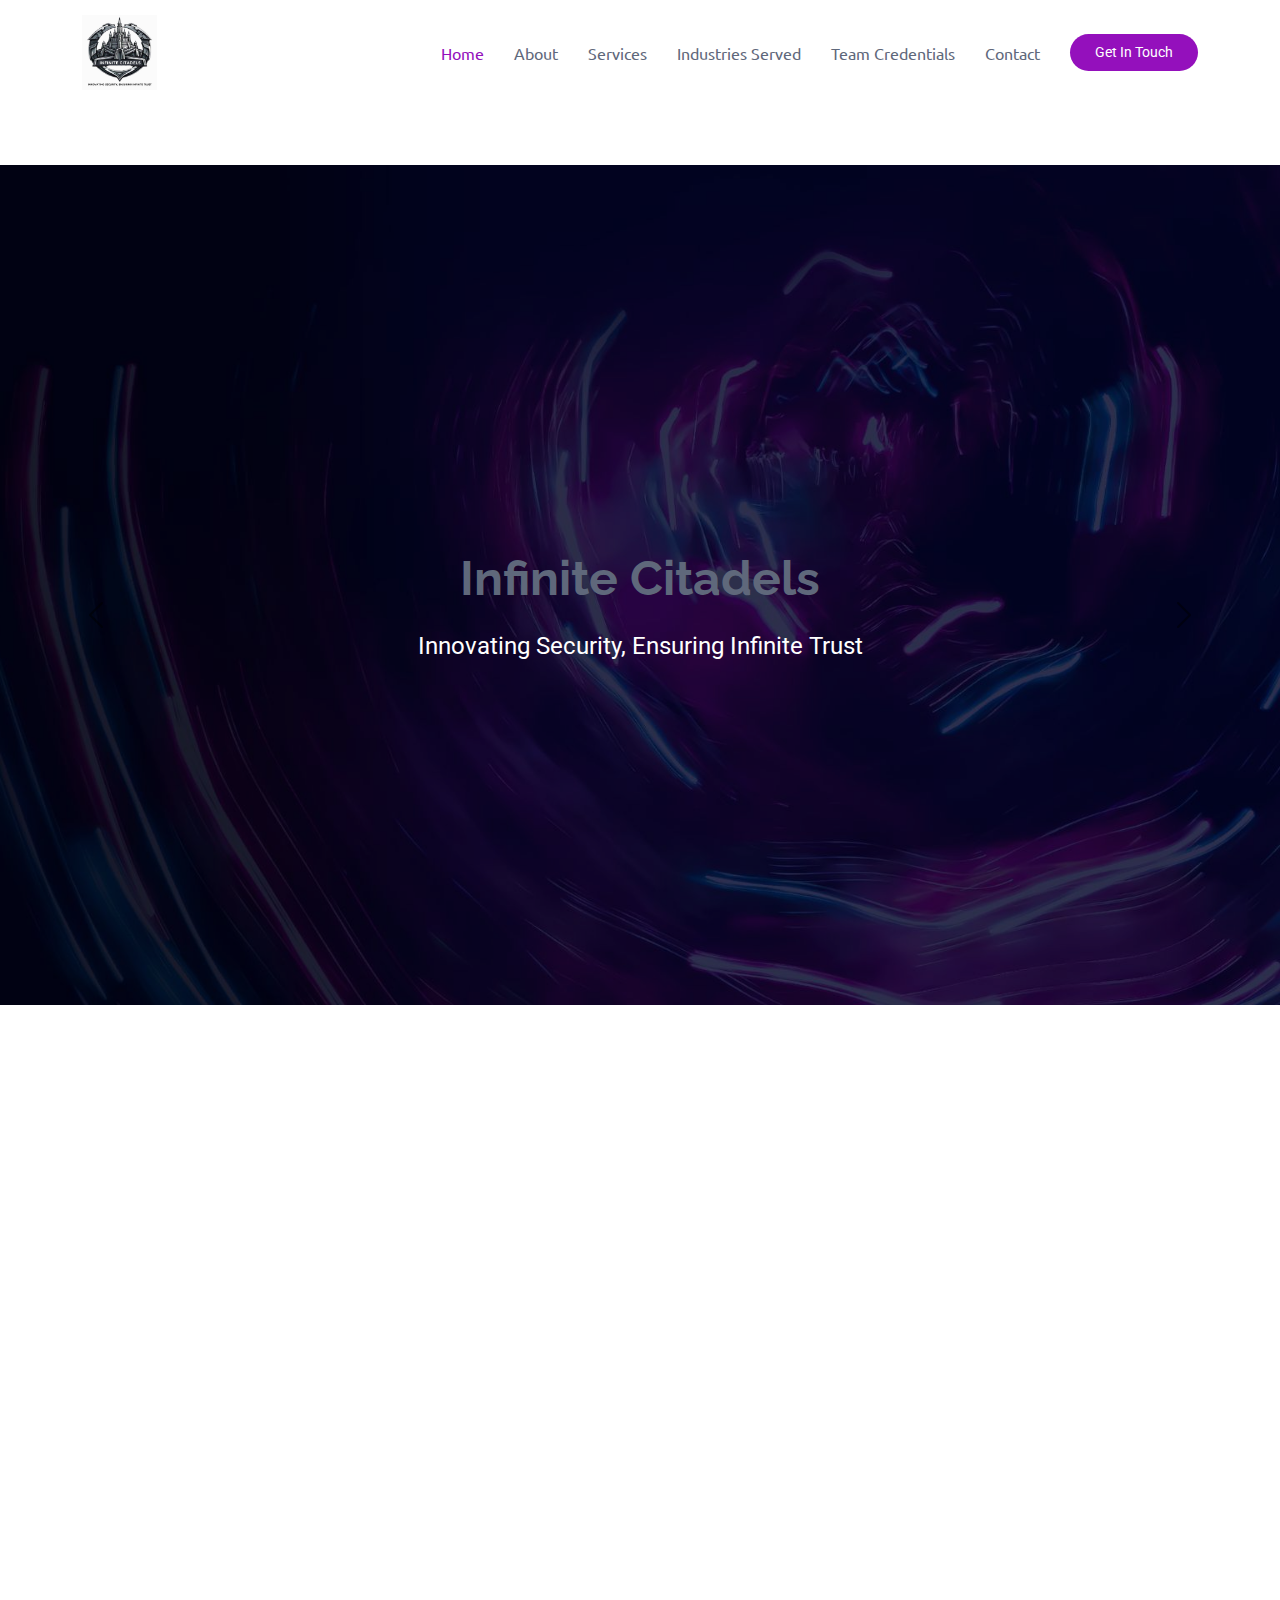
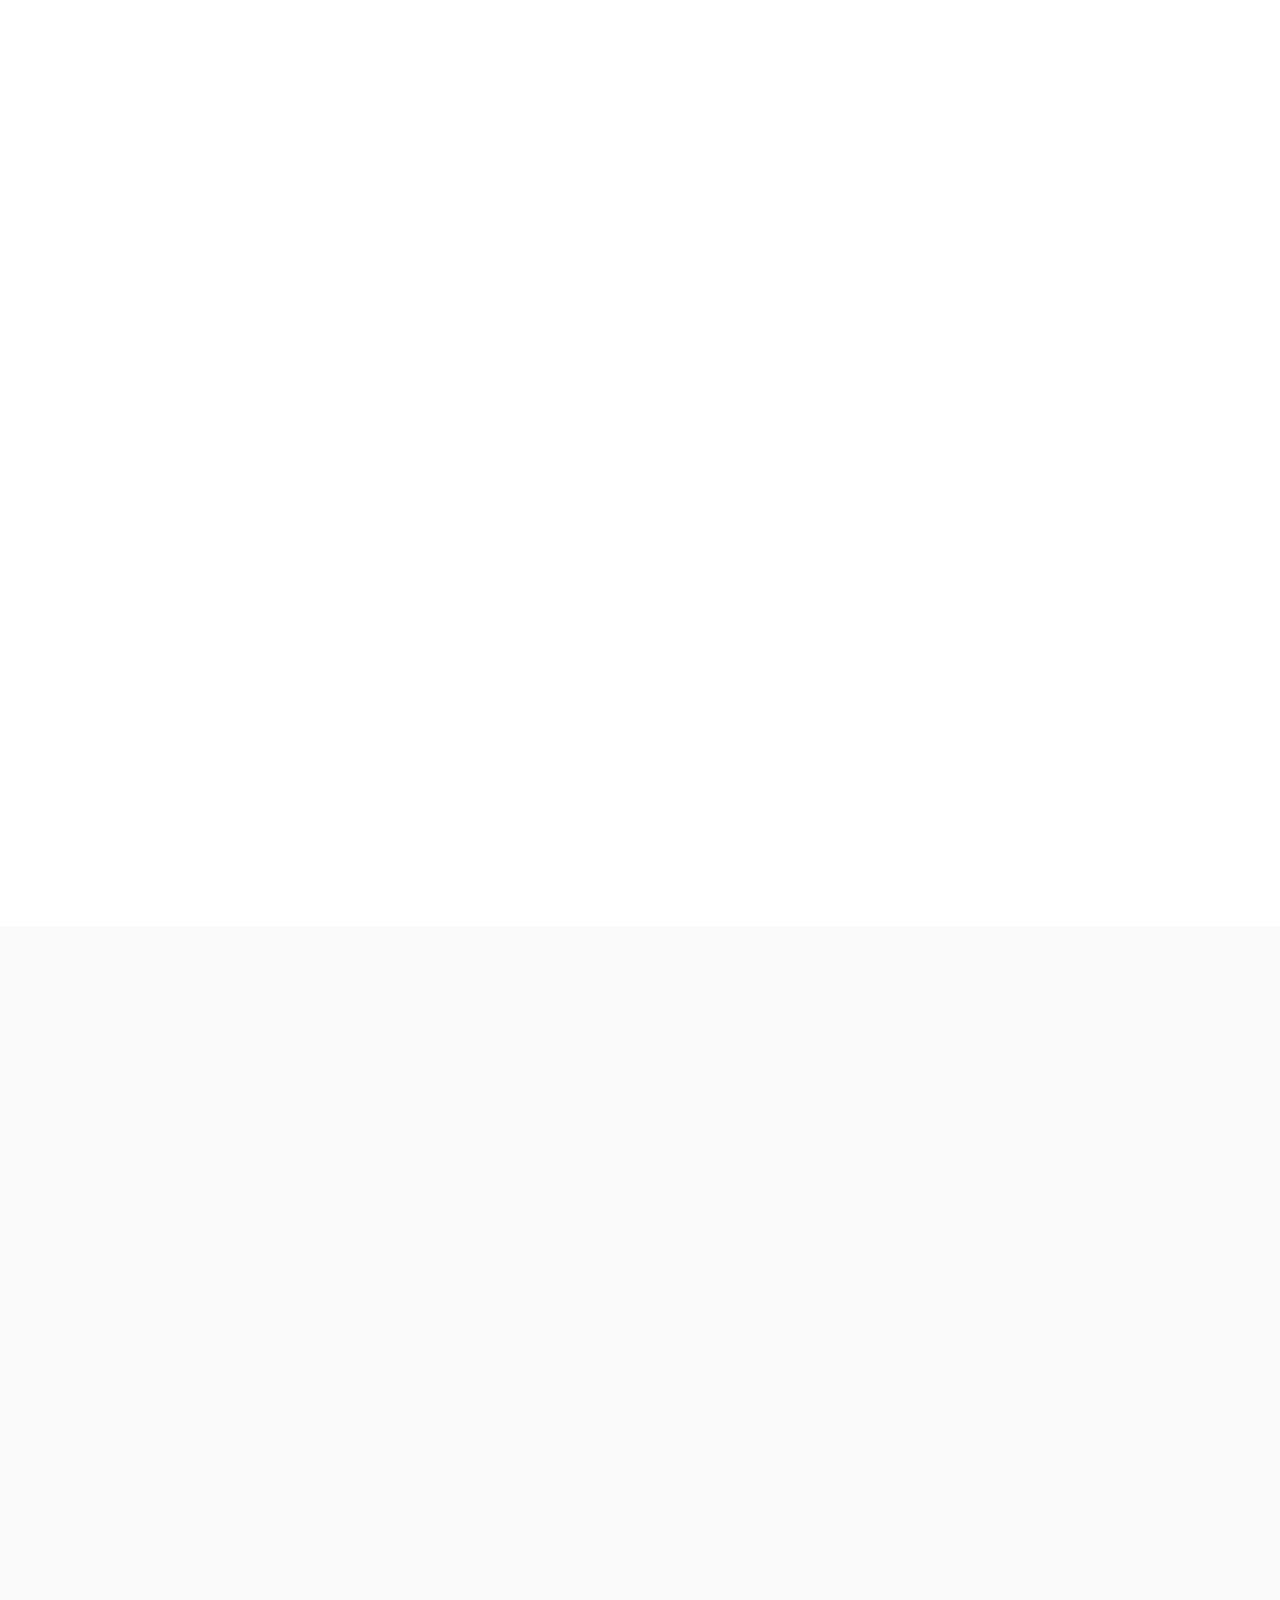
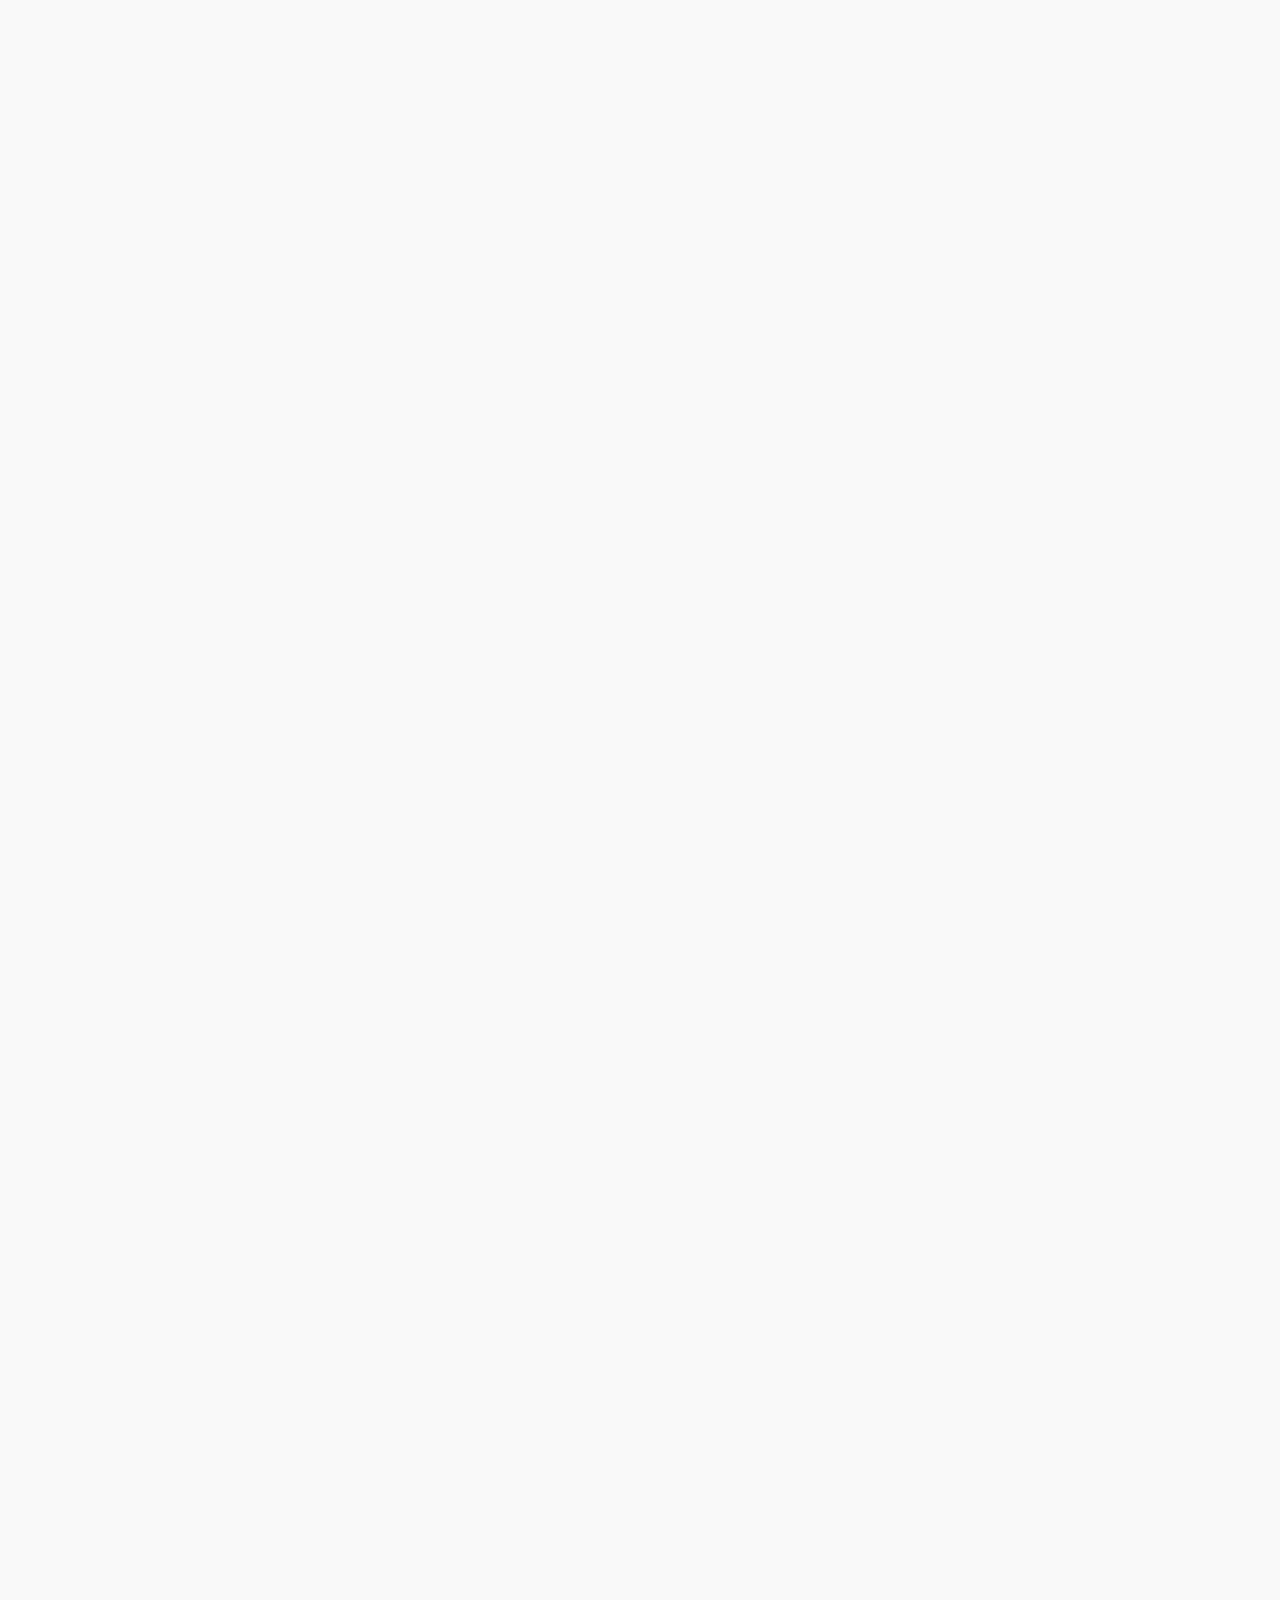
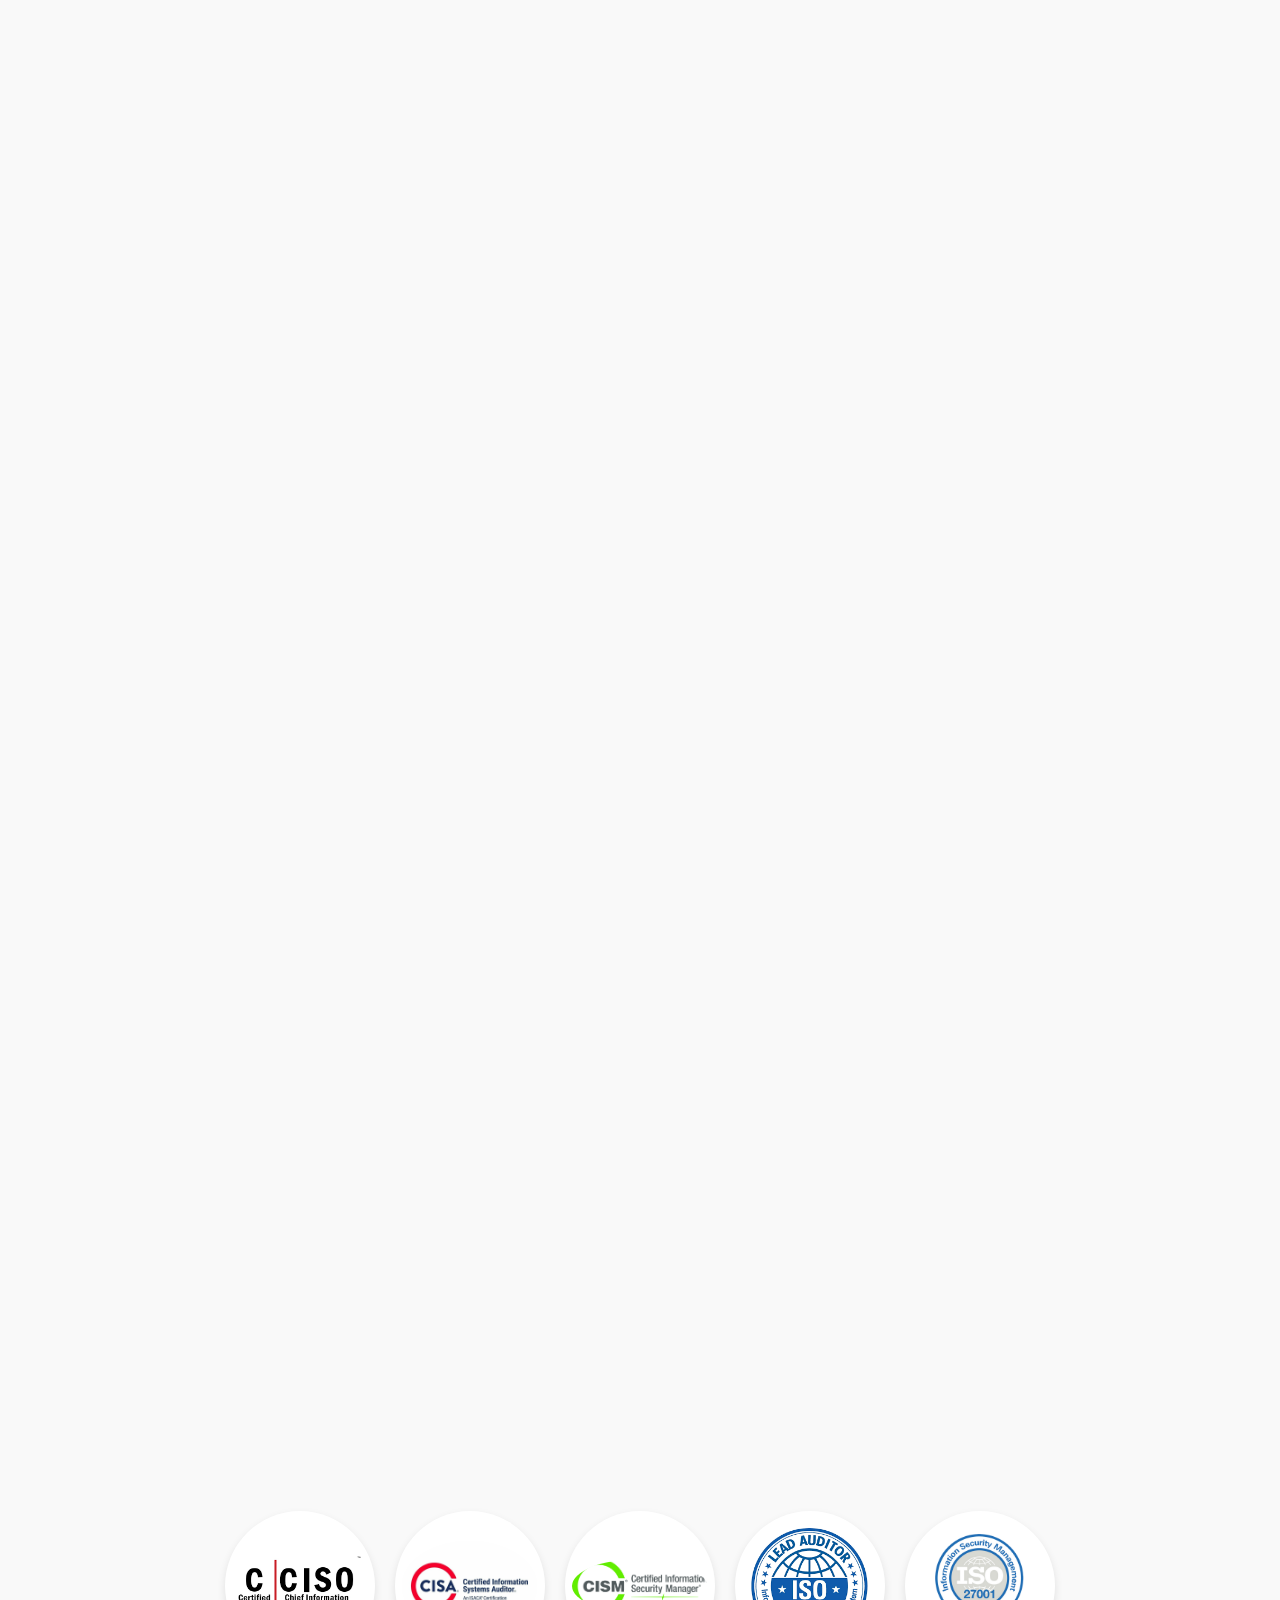
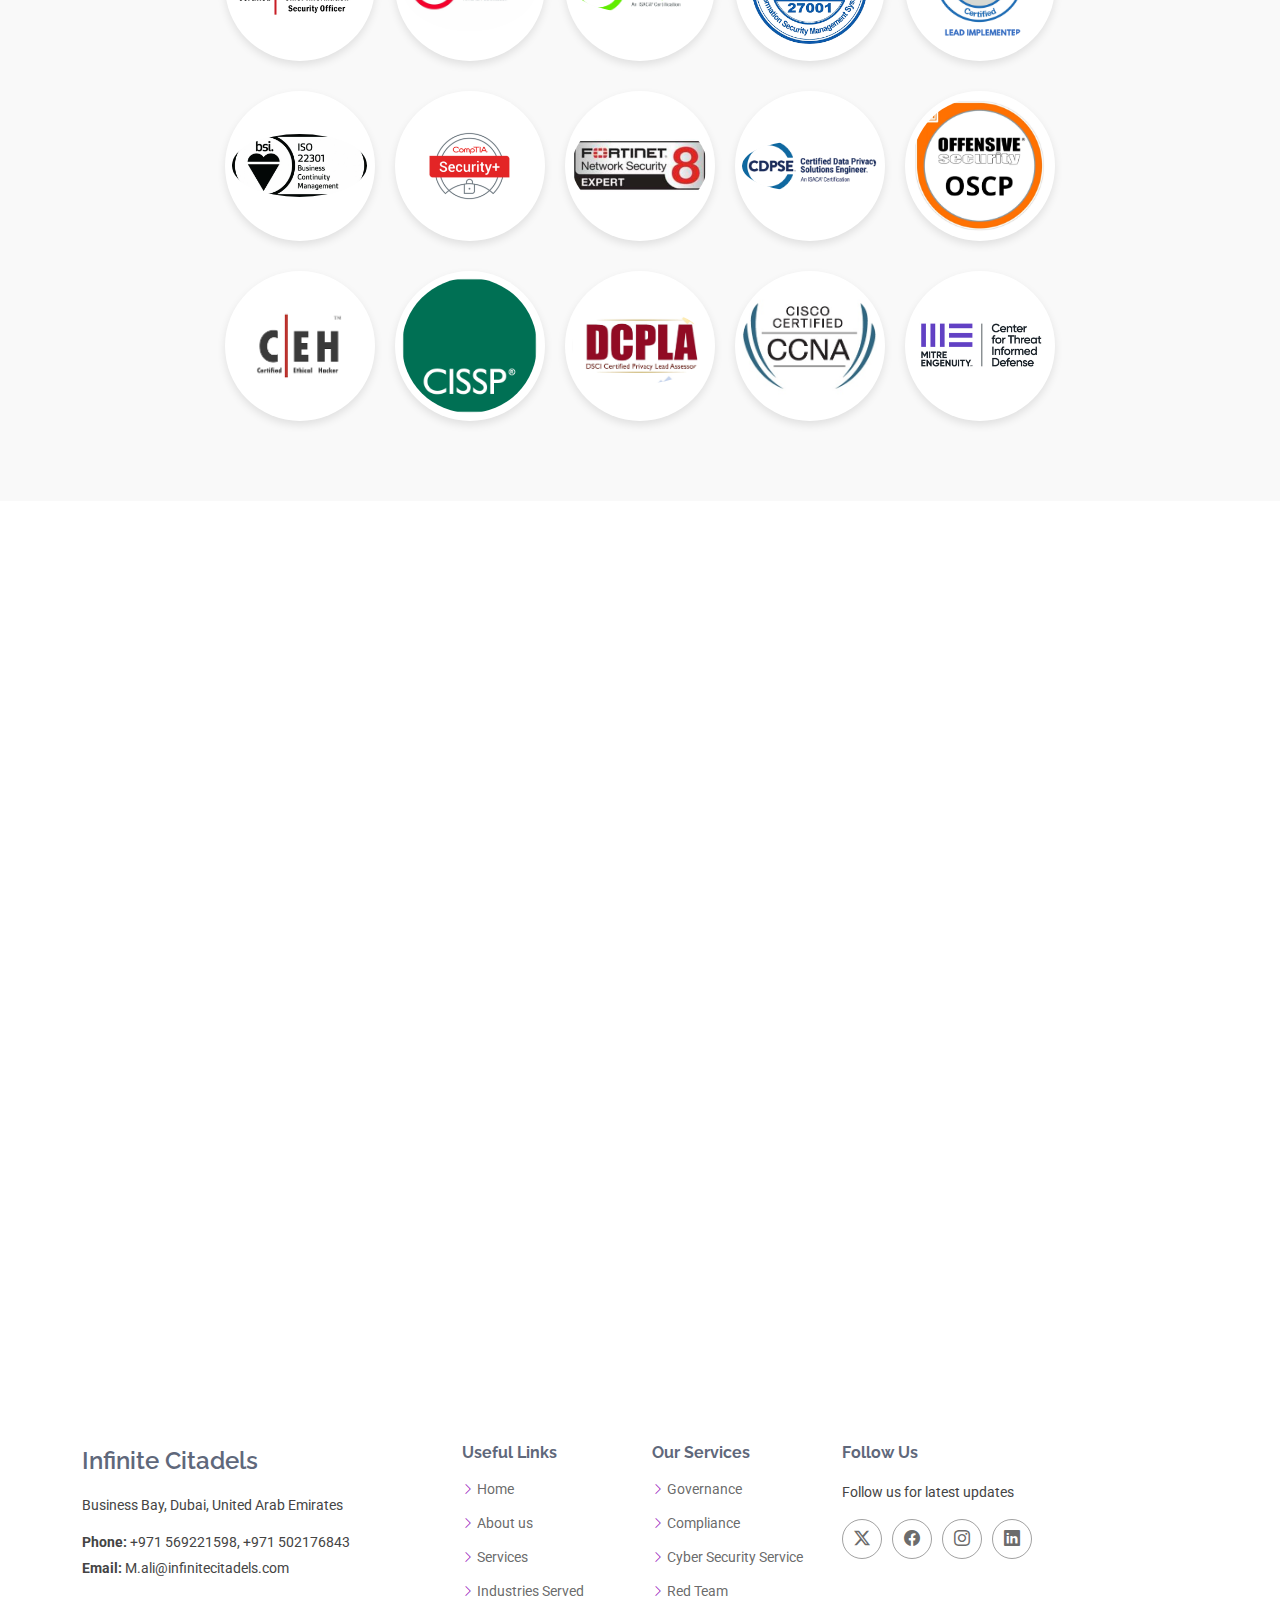
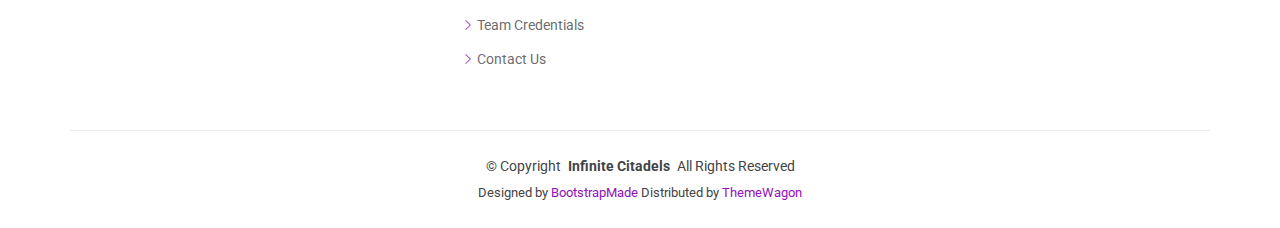
<file: index.html>
<!DOCTYPE html>
<html lang="en">

<head>
  <meta charset="utf-8">
  <meta content="width=device-width, initial-scale=1.0" name="viewport">
  <title>Infinite Citadels - Home</title>
  <meta name="description" content="">
  <meta name="keywords" content="">

  <!-- Hero Section -->
  <link href="https://cdn.jsdelivr.net/npm/bootstrap@5.3.0/dist/css/bootstrap.min.css" rel="stylesheet">
  <link rel="stylesheet" href="https://cdnjs.cloudflare.com/ajax/libs/font-awesome/6.4.0/css/all.min.css">


  <!-- Favicons -->
  <link href="assets/img/Infinite-Citadels-logo.png" rel="icon">
  <link href="assets/img/apple-touch-icon.png" rel="apple-touch-icon">

  <!-- Fonts -->
  <link href="https://fonts.googleapis.com" rel="preconnect">
  <link href="https://fonts.gstatic.com" rel="preconnect" crossorigin>
  <link href="https://fonts.googleapis.com/css2?family=Roboto:ital,wght@0,100;0,300;0,400;0,500;0,700;0,900;1,100;1,300;1,400;1,500;1,700;1,900&family=Raleway:ital,wght@0,100;0,200;0,300;0,400;0,500;0,600;0,700;0,800;0,900;1,100;1,200;1,300;1,400;1,500;1,600;1,700;1,800;1,900&family=Ubuntu:ital,wght@0,300;0,400;0,500;0,700;1,300;1,400;1,500;1,700&display=swap" rel="stylesheet">

  <!-- Vendor CSS Files -->
  <link href="assets/vendor/bootstrap/css/bootstrap.min.css" rel="stylesheet">
  <link href="assets/vendor/bootstrap-icons/bootstrap-icons.css" rel="stylesheet">
  <link href="assets/vendor/aos/aos.css" rel="stylesheet">
  <link href="assets/vendor/glightbox/css/glightbox.min.css" rel="stylesheet">
  <link href="assets/vendor/swiper/swiper-bundle.min.css" rel="stylesheet">

  <!-- Main CSS File -->
  <link href="assets/css/main.css" rel="stylesheet">

  <!-- =======================================================
  * Template Name: eNno
  * Template URL: https://bootstrapmade.com/enno-free-simple-bootstrap-template/
  * Updated: Aug 07 2024 with Bootstrap v5.3.3
  * Author: BootstrapMade.com
  * License: https://bootstrapmade.com/license/
  ======================================================== -->
</head>

<body class="index-page">

  <header id="header" class="header d-flex align-items-center sticky-top">
    <div class="container-fluid container-xl position-relative d-flex align-items-center">
      <a href="index.html" class="logo d-flex align-items-center me-auto">
        <!-- Uncomment the line below if you also wish to use an image logo -->
        <img src="assets/img/Infinite-Citadels-logo.png" alt="">
        <!-- <h1 class="sitename">Infinite Citadels</h1> -->
      </a>

      <nav id="navmenu" class="navmenu">
        <ul>
          <li><a href="#hero" class="active">Home</a></li>
          <li><a href="#about">About</a></li>
          <li><a href="#Our-Core-Services">Services</a></li>
          <li><a href="#Industries-Served">Industries Served</a></li>
          <li><a href="#our-team-Credentials">Team Credentials</a></li>
          <li><a href="#contact">Contact</a></li>
        </ul>
        <i class="mobile-nav-toggle d-xl-none bi bi-list"></i>
      </nav>

      <a class="btn-getstarted" href="#contact">Get In Touch</a>

    </div>
  </header>

  <main class="main">
    <!-- Hero Section with Background Images -->
    <section id="hero" class="hero">
      <div id="heroCarousel" class="carousel slide" data-bs-ride="carousel">
          <div class="carousel-inner">
              <div class="carousel-item active" style="background-image: url('assets/img/Slide.jpg');">
                  <div class="carousel-content">
                      <h1>Infinite Citadels</h1>
                      <p>Innovating Security, Ensuring Infinite Trust</p>
                  </div>
              </div>
              <div class="carousel-item" style="background-image: url('assets/img/Slide2.jpg');">
                  <div class="carousel-content">
                      <h1>Empowered by Technology</h1>
                      <p>Redefining Security with Advanced AI Solutions</p>
                  </div>
              </div>
              <div class="carousel-item" style="background-image: url('assets/img/Slide.jpg');">
                  <div class="carousel-content">
                      <h1>Your Data, Our Priority</h1>
                      <p>Protecting Your Digital World with Cutting-Edge Cybersecurity</p>
                  </div>
              </div>
          </div>
          <!-- Carousel Controls -->
          <button class="carousel-control-prev" type="button" data-bs-target="#heroCarousel" data-bs-slide="prev">
              <span class="carousel-control-prev-icon"></span>
          </button>
          <button class="carousel-control-next" type="button" data-bs-target="#heroCarousel" data-bs-slide="next">
              <span class="carousel-control-next-icon"></span>
          </button>
      </div>
  </section>
    <!-- Section Title -->
    <div class="container section-title" data-aos="fade-up" id="Our-Core-Services">
      <span>Our Core Scope</span>
      <h2>Our Core Scope</h2>
    </div><!-- End Section Title -->
    <!-- Featured Services Section -->
    <section id="featured-services" class="featured-services section">

      <div class="container">

        <div class="row gy-4">

          <div class="col-lg-6 col-md-6 d-flex" data-aos="fade-up" data-aos-delay="100">
            <div class="service-item position-relative">
              <div class="icon"><i class="bi bi-clouds"></i></div>
              <h4><a href="#Governance-item" class="bi bi-cloud-lock">Governance</a></h4>
              <p>Our Governance That Keeps Risks in Check and Growth on Track.</p>
            </div>
          </div><!-- End Service Item -->

          <div class="col-lg-6 col-md-6 d-flex" data-aos="fade-up" data-aos-delay="200">
            <div class="service-item position-relative">
              <div class="icon"><i class="bi bi-shield-lock"></i></div>
              <h4><a href="#Compliance-item" class="stretched-link">Compliance</a></h4>
              <p>Compliance Without Complexity—Governance Done Right.</p>
            </div>
          </div><!-- End Service Item -->

          <div class="col-lg-6 col-md-6 d-flex" data-aos="fade-up" data-aos-delay="300">
            <div class="service-item position-relative">
              <div class="icon"><i class="bi bi-flag"></i></div>
              <h4><a href="#Cyber-Security-Service" class="stretched-link">Cyber Security Service</a></h4>
              <p>Stay Ahead of Cybercriminals – Before They Get Ahead of You.</p>
            </div>

          </div><!-- End Service Item -->
          <div class="col-lg-6 col-md-6 d-flex" data-aos="fade-up" data-aos-delay="100">
            <div class="service-item position-relative">
              <div class="icon"><i  class="bi bi-person-badge"></i></div>
              <h4><a href="#Red-Team" class="stretched-link">Red Team</a></h4>
              <p>Hack Yourself First – Or Wait for the Breach.</p>
            </div>
          </div>
        </div>

      </div>

    </section><!-- /Featured Services Section -->

    <!-- About Section -->
    <section id="about" class="about section">

      <!-- Section Title -->
      <div class="container section-title" data-aos="fade-up">
        <span>About Us<br></span>
        <h2>About</h2>
        
      </div><!-- End Section Title -->

      <div class="container">

        <div class="row gy-4">
          <div class="col-lg-6 position-relative align-self-start" data-aos="fade-up" data-aos-delay="100">
            <img src="assets/img/about.png" class="img-fluid" alt="" style="height: 350px;">
          </div>
          <div class="col-lg-6 content" data-aos="fade-up" data-aos-delay="200">
            <h3> Infinite Citadels is a Trailblazing Information Security & Cyber Security Firm</h3>
            
            <p>
              To redefine cybersecurity excellence. We specialize in crafting unshakable digital defenses for businesses navigating today's hyper-connected world. By merging cutting-edge innovation with strategic foresight, we empower organizations to outpace threats and thrive fearlessly
            </p>
            <ul>
              <li><i class="bi bi-check-circle"></i> <span><b>Vision: </b>To pioneer a safer digital era where businesses and communities operate with infinite confidence, shielded by our relentless innovation.</span></li>
              <li><i class="bi bi-check-circle"></i> <span><b>Mision: </b>To fortify global enterprises with proactive, next-gen cybersecurity solutions, transforming vulnerabilities into unbreakable trust.</span></li>
            </ul>
           
          </div>
        </div>

      </div>

    </section><!-- /About Section -->

    <!-- Stats Section -->
    <section id="stats" class="stats section">
      <div class="container d-flex justify-content-center" data-aos="fade-up" data-aos-delay="100">
        <div class="row justify-content-center align-items-center w-100">
          
          <div class="col-lg-5 col-md-6 d-flex justify-content-center">
            <div class="stats-item text-center w-100">
              <span data-purecounter-start="0" data-purecounter-end="300" data-purecounter-duration="1" class="purecounter"></span>
              <p>Clients</p>
            </div>
          </div><!-- End Stats Item -->
    
          <div class="col-lg-5 col-md-6 d-flex justify-content-center">
            <div class="stats-item text-center w-100">
              <span data-purecounter-start="0" data-purecounter-end="502" data-purecounter-duration="1" class="purecounter"></span>
              <p>Projects</p>
            </div>
          </div><!-- End Stats Item -->
    
        </div>
      </div>
    </section><!-- /Stats Section -->
    

   <!-- Governance Section -->
<section id="Governance-item" class="services section light-background">

  <!-- Governance  -->
  <div class="container section-title" data-aos="fade-up">
    <span>Governance</span>
    <h2>Governance</h2>
    <p>Your virtual shield against cyber threats, compliance risks, and breaches.</p>
  </div><!-- End Section Title -->
  
  <div class="container">
    <div class="row gy-4">

      <div class="col-lg-4 col-md-6" data-aos="fade-up" data-aos-delay="100">
        <div class="service-item position-relative">
          <div class="icon">
            <i class="bi bi-shield-lock"></i> <!-- Shield Lock Icon for VCISO -->
          </div>
          <h3>VCISO</h3>
          
        </div>
      </div><!-- End Service Item -->

      <div class="col-lg-4 col-md-6" data-aos="fade-up" data-aos-delay="200">
        <div class="service-item position-relative">
          <div class="icon">
            <i class="bi bi-person-check"></i> <!-- Person Check Icon for VDPO -->
          </div>
          <a href="" class="stretched-link">
            <h3>VDPO Data Privacy Officer</h3>
          </a>
          
        </div>
      </div><!-- End Service Item -->

      <div class="col-lg-4 col-md-6" data-aos="fade-up" data-aos-delay="300">
        <div class="service-item position-relative">
          <div class="icon">
            <i class="bi bi-bug"></i> <!-- Bug Icon for Vulnerability Management -->
          </div>
          <a href="" class="stretched-link">
            <h3>Vulnerability Management Program</h3>
          </a>
          
        </div>
      </div><!-- End Service Item -->

    </div>
  </div>

</section><!-- /Governance Section -->


 <!-- Compliance Section -->
<section id="Compliance-item" class="services section light-background">

  <!-- Compliance Title -->
  <div class="container section-title" data-aos="fade-up">
      <span>Compliance</span>
      <h2>Compliance</h2>
      <p>Stop Worrying About Compliance.Start Excelling at It.</p>
  </div><!-- End Section Title -->

  <div class="container">
      <div class="row row-cols-1 row-cols-md-2 row-cols-lg-5 gy-3">
          <div class="col" data-aos="fade-up" data-aos-delay="100">
              <div class="service-item position-relative">
                  <div class="icon">
                      <i class="bi bi-shield-lock"></i> 
                  </div>
                  <h3>ADHICS</h3>
                  
              </div>
          </div><!-- End Item -->

          <div class="col" data-aos="fade-up" data-aos-delay="200">
              <div class="service-item position-relative">
                  <div class="icon">
                      <i class="bi bi-file-earmark-lock"></i> 
                  </div>
                  <a href="" class="stretched-link">
                      <h3>NESA</h3>
                  </a>
                  
              </div>
          </div><!-- End Item -->

          <div class="col" data-aos="fade-up" data-aos-delay="300">
              <div class="service-item position-relative">
                  <div class="icon">
                      <i class="bi bi-award"></i>
                  </div>
                  <a href="" class="stretched-link">
                      <h3>ISO</h3>
                  </a>
                  
              </div>
          </div><!-- End Item -->

          <div class="col" data-aos="fade-up" data-aos-delay="400">
              <div class="service-item position-relative">
                  <div class="icon">
                      <i class="bi bi-credit-card-2-front"></i>
                  </div>
                  <a href="" class="stretched-link">
                      <h3>PCI DSS</h3>
                  </a>
                  
              </div>
          </div><!-- End Item -->

          <div class="col" data-aos="fade-up" data-aos-delay="500">
              <div class="service-item position-relative">
                  <div class="icon">
                      <i class="bi bi-person-lock"></i>
                  </div>
                  <a href="" class="stretched-link">
                      <h3>Data Privacy (PDPL, GDPR)</h3>
                  </a>
                  
              </div>
          </div><!-- End Item -->

          <div class="col" data-aos="fade-up" data-aos-delay="600">
              <div class="service-item position-relative">
                  <div class="icon">
                      <i class="bi bi-hospital"></i>
                  </div>
                  <a href="" class="stretched-link">
                      <h3>HIPAA</h3>
                  </a>
                  
              </div>
          </div><!-- End Item -->

          <div class="col" data-aos="fade-up" data-aos-delay="700">
              <div class="service-item position-relative">
                  <div class="icon">
                      <i class="bi bi-diagram-3"></i>
                  </div>
                  <a href="" class="stretched-link">
                      <h3>Architecture Review</h3>
                  </a>
                  
              </div>
          </div><!-- End Item -->

          <div class="col" data-aos="fade-up" data-aos-delay="800">
              <div class="service-item position-relative">
                  <div class="icon">
                      <i class="bi bi-shield-slash"></i>
                  </div>
                  <a href="" class="stretched-link">
                      <h3>Firewall Rule Review</h3>
                  </a>
                  
              </div>
          </div><!-- End Item -->

          <div class="col" data-aos="fade-up" data-aos-delay="900">
              <div class="service-item position-relative">
                  <div class="icon">
                      <i class="bi bi-exclamation-circle"></i>
                  </div>
                  <a href="" class="stretched-link">
                      <h3>Risk Assessment</h3>
                  </a>
                  
              </div>
          </div><!-- End Item -->

          <div class="col" data-aos="fade-up" data-aos-delay="1000">
              <div class="service-item position-relative">
                  <div class="icon">
                      <i class="bi bi-cloud-check"></i>
                  </div>
                  <a href="" class="stretched-link">
                      <h3>Cloud Security Architecture Review</h3>
                  </a>
                  
              </div>
          </div><!-- End Item -->
      </div>
  </div>
</section><!-- /Compliance Section -->

<!-- Cyber Security Service Section -->
<section id="Cyber-Security-Service" class="services section light-background">

  <!-- Cyber Security Service Title -->
  <div class="container section-title" data-aos="fade-up">
      <span>Cyber Security Service</span>
      <h2>Cyber Security Service</h2>
      <p>Stay Ahead of Cybercriminals – Before They Get Ahead of You</p>
  </div><!-- End Title -->

  <div class="container">
      <div class="row row-cols-1 row-cols-md-2 row-cols-lg-4 gy-3">
          <div class="col" data-aos="fade-up" data-aos-delay="100">
              <div class="service-item position-relative">
                  <div class="icon">
                      <i class="bi bi-globe"></i>
                  </div>
                  <h3>Web Application</h3>
                  
              </div>
          </div><!-- End Item -->

          <div class="col" data-aos="fade-up" data-aos-delay="200">
              <div class="service-item position-relative">
                  <div class="icon">
                      <i class="bi bi-shield-lock"></i>
                  </div>
                  <a href="" class="stretched-link">
                      <h3>Vulnerability Assessment & Penetration Testing</h3>
                  </a>
                  
              </div>
          </div><!-- End Item -->

          <div class="col" data-aos="fade-up" data-aos-delay="300">
              <div class="service-item position-relative">
                  <div class="icon">
                      <i class="bi bi-phone"></i>
                  </div>
                  <a href="" class="stretched-link">
                      <h3>Mobile (iOS & Android)</h3>
                  </a>
                  
              </div>
          </div><!-- End Item -->

          <div class="col" data-aos="fade-up" data-aos-delay="400">
              <div class="service-item position-relative">
                  <div class="icon">
                      <i class="bi bi-wifi"></i>
                  </div>
                  <a href="" class="stretched-link">
                      <h3>Wifi Security Assessment</h3>
                  </a>
                  
              </div>
          </div><!-- End Item -->

          <div class="col" data-aos="fade-up" data-aos-delay="500">
              <div class="service-item position-relative">
                  <div class="icon">
                      <i class="bi bi-code-slash"></i>
                  </div>
                  <a href="" class="stretched-link">
                      <h3>API Security</h3>
                  </a>
                  
              </div>
          </div><!-- End Item -->

          <div class="col" data-aos="fade-up" data-aos-delay="600">
              <div class="service-item position-relative">
                  <div class="icon">
                      <i class="bi bi-cloud-check"></i>
                  </div>
                  <a href="" class="stretched-link">
                      <h3>Cloud Security Audit</h3>
                  </a>
                  
              </div>
          </div><!-- End Item -->

          <div class="col" data-aos="fade-up" data-aos-delay="700">
              <div class="service-item position-relative">
                  <div class="icon">
                      <i class="bi bi-router"></i>
                  </div>
                  <a href="" class="stretched-link">
                      <h3>iOT Device</h3>
                  </a>
                  
              </div>
          </div><!-- End Item -->

          <div class="col" data-aos="fade-up" data-aos-delay="800">
              <div class="service-item position-relative">
                  <div class="icon">
                      <i class="bi bi-eye-slash"></i>
                  </div>
                  <a href="" class="stretched-link">
                      <h3>Dark Web Leakage Reconniances</h3>
                  </a>
                  
              </div>
          </div><!-- End Item -->

          <div class="col" data-aos="fade-up" data-aos-delay="900">
              <div class="service-item position-relative">
                  <div class="icon">
                      <i class="bi bi-database-lock"></i>
                  </div>
                  <a href="" class="stretched-link">
                      <h3>Data Forensic</h3>
                  </a>
                  
              </div>
          </div><!-- End Item -->

          <div class="col" data-aos="fade-up" data-aos-delay="1000">
              <div class="service-item position-relative">
                  <div class="icon">
                      <i class="bi bi-people"></i>
                  </div>
                  <a href="" class="stretched-link">
                      <h3>Social Engineering</h3>
                  </a>
                  
              </div>
          </div><!-- End Item -->

          <div class="col" data-aos="fade-up" data-aos-delay="1000">
              <div class="service-item position-relative">
                  <div class="icon">
                      <i class="bi bi-cloud"></i>
                  </div>
                  <a href="" class="stretched-link">
                      <h3>Cloud Security Configuration Audit</h3>
                  </a>
                  
              </div>
          </div><!-- End Item -->

          <div class="col" data-aos="fade-up" data-aos-delay="1000">
              <div class="service-item position-relative">
                  <div class="icon">
                      <i class="bi bi-file-earmark-lock"></i>
                  </div>
                  <a href="" class="stretched-link">
                      <h3>Security configuration Audit</h3>
                  </a>
                  
              </div>
          </div><!-- End Item -->

          <div class="col" data-aos="fade-up" data-aos-delay="1000">
              <div class="service-item position-relative">
                  <div class="icon">
                      <i  class="bi bi-file-code"></i>
                  </div>
                  <a href="" class="stretched-link">
                      <h3>Security Code Review</h3>
                  </a>
                  
              </div>
          </div><!-- End Item -->
      </div>
  </div>
</section><!-- /Cyber Security Service Section -->

<!--Red Team Section -->
<section id="Red-Team" class="services section light-background">

  <!-- Red Team Title -->
  <div class="container section-title" data-aos="fade-up">
      <span>Red Team</span>
      <h2>Red Team</h2>
      <p>Hack Yourself First – Or Wait for the Breach.</p>
  </div><!-- End Title -->

  <div class="container">
      <div class="row row-cols-1 row-cols-md-2 row-cols-lg-4 gy-3">
          <div class="col" data-aos="fade-up" data-aos-delay="100">
              <div class="service-item position-relative">
                  <div class="icon">
                      <i class="bi bi-door-closed"></i> <!-- Physical Security Bypass -->
                  </div>
                  <h3>Physical Security Bypass</h3>
                  
              </div>
          </div><!-- End Item -->

          <div class="col" data-aos="fade-up" data-aos-delay="200">
              <div class="service-item position-relative">
                  <div class="icon">
                      <i class="bi bi-wifi"></i> <!-- Wifi Security Assessment -->
                  </div>
                  <a href="" class="stretched-link">
                      <h3>Wifi Security Assessment</h3>
                  </a>
                  
              </div>
          </div><!-- End Item -->

          <div class="col" data-aos="fade-up" data-aos-delay="300">
              <div class="service-item position-relative">
                  <div class="icon">
                      <i class="bi bi-envelope-exclamation"></i> <!-- Phishing Simulation -->
                  </div>
                  <a href="" class="stretched-link">
                      <h3>Phishing Simulation</h3>
                  </a>
                  
              </div>
          </div><!-- End Item -->

          <div class="col" data-aos="fade-up" data-aos-delay="400">
              <div class="service-item position-relative">
                  <div class="icon">
                      <i class="bi bi-diagram-3"></i> <!-- External to Internal Entry -->
                  </div>
                  <a href="" class="stretched-link">
                      <h3>External to Internal Entry of Infrastructure</h3>
                  </a>
                  
              </div>
          </div><!-- End Item -->

          <div class="col" data-aos="fade-up" data-aos-delay="500">
              <div class="service-item position-relative">
                  <div class="icon">
                      <i class="bi bi-server"></i> <!-- Active Directory Exploitation -->
                  </div>
                  <a href="" class="stretched-link">
                      <h3>Active Directory Exploitation</h3>
                  </a>
                  
              </div>
          </div><!-- End Item -->

          <div class="col" data-aos="fade-up" data-aos-delay="600">
              <div class="service-item position-relative">
                  <div class="icon">
                      <i class="bi bi-cpu"></i> <!-- BIOS Exploitation -->
                  </div>
                  <a href="" class="stretched-link">
                      <h3>BIOS Exploitation</h3>
                  </a>
                  
              </div>
          </div><!-- End Item -->

          <div class="col" data-aos="fade-up" data-aos-delay="700">
              <div class="service-item position-relative">
                  <div class="icon">
                      <i class="bi bi-credit-card"></i> <!-- ATM Machine Security Audit -->
                  </div>
                  <a href="" class="stretched-link">
                      <h3>ATM Machine Security Audit</h3>
                  </a>
                  
              </div>
          </div><!-- End Item -->

          <div class="col" data-aos="fade-up" data-aos-delay="800">
              <div class="service-item position-relative">
                  <div class="icon">
                      <i class="bi bi-airplane"></i> <!-- Airport Security Bypass -->
                  </div>
                  <a href="" class="stretched-link">
                      <h3>Airport Security Bypass</h3>
                  </a>
                  
              </div>
          </div><!-- End Item -->

      </div>
  </div>
</section><!-- /Red Team Section -->



    <!-- Testimonials Section -->
    <section id="Industries-Served" class="industries section light-background">

      <!-- Section Title -->
      <div class="container section-title" data-aos="fade-up">
        <span>Industries Served</span>
        <h2>Industries Served</h2>
        <p>We provide services across multiple industries, ensuring excellence and innovation.</p>
      </div>
    
      <div class="container" data-aos="fade-up" data-aos-delay="100">
    
        <div class="swiper init-swiper" data-speed="600" data-delay="5000" data-breakpoints="{ &quot;320&quot;: { &quot;slidesPerView&quot;: 1, &quot;spaceBetween&quot;: 40 }, &quot;1200&quot;: { &quot;slidesPerView&quot;: 3, &quot;spaceBetween&quot;: 40 } }">
          <script type="application/json" class="swiper-config">
            {
              "loop": true,
              "speed": 600,
              "autoplay": {
                "delay": 5000
              },
              "slidesPerView": "auto",
              "pagination": {
                "el": ".swiper-pagination",
                "type": "bullets",
                "clickable": true
              },
              "breakpoints": {
                "320": {
                  "slidesPerView": 1,
                  "spaceBetween": 40
                },
                "1200": {
                  "slidesPerView": 3,
                  "spaceBetween": 20
                }
              }
            }
          </script>
          <div class="swiper-wrapper">
    
            <!-- Industry Boxes -->
            <div class="swiper-slide">
              <div class="industry-item">Fintech Companies</div>
            </div>
    
            <div class="swiper-slide">
              <div class="industry-item">Banks</div>
            </div>
    
            <div class="swiper-slide">
              <div class="industry-item">Government</div>
            </div>
    
            <div class="swiper-slide">
              <div class="industry-item">Telecom Companies</div>
            </div>
    
            <div class="swiper-slide">
              <div class="industry-item">Education Institutions</div>
            </div>
    
            <div class="swiper-slide">
              <div class="industry-item">Insurance</div>
            </div>
    
            <div class="swiper-slide">
              <div class="industry-item">Medical</div>
            </div>
    
            <div class="swiper-slide">
              <div class="industry-item">Real Estate</div>
            </div>
    
            <div class="swiper-slide">
              <div class="industry-item">Trading</div>
            </div>
    
          </div>
          <div class="swiper-pagination"></div>
        </div>
    
      </div>
    
    </section> 
    <!-- end Industries Served Section -->
    

    <!-- Our Certifications Section -->
<section id="our-team-Credentials" class="certifications section light-background">
  <div class="container section-title" data-aos="fade-up">
      <span>Our Team Credentials</span>
      <h2>Our Team Credentials</h2>
      <p>We are certified by industry-leading organizations, ensuring the highest standards of expertise.</p>
  </div><!-- End Section Title -->

  <div class="container">
      <div class="certification-grid">
          
          <!-- Row 1 -->
          <div class="certification-item"><img src="assets/img/Certificates-logo/CCISO.png" alt="Certification 1"></div>
          <div class="certification-item"><img src="assets/img/Certificates-logo/cisa.webp" alt="Certification 2"></div>
          <div class="certification-item"><img src="assets/img/Certificates-logo/CISM.jpg" alt="Certification 3"></div>
          <div class="certification-item"><img src="assets/img/Certificates-logo/logo-iso-27001-lead-auditor.png" alt="Certification 4"></div>
          <div class="certification-item"><img src="assets/img/Certificates-logo/ISO-27001.png" alt="Certification 5"></div>
          <div class="certification-item"><img src="assets/img/Certificates-logo/ISO.jpg" alt="Certification 6"></div>

          <!-- Row 2 (Staggered) -->
          <div class="certification-item row2"><img src="assets/img/Certificates-logo/CompTIA.png" alt="Certification 7"></div>
          <div class="certification-item row2"><img src="assets/img/Certificates-logo/fortinet.jpg" alt="Certification 8"></div>
          <div class="certification-item row2"><img src="assets/img/Certificates-logo/CDPSE.png" alt="Certification 9"></div>
          <div class="certification-item row2"><img src="assets/img/Certificates-logo/OSCP.jpg" alt="Certification 10"></div>
          <div class="certification-item row2"><img src="assets/img/Certificates-logo/CEH.png" alt="Certification 11"></div>

          <!-- Row 3 -->
          <div class="certification-item"><img src="assets/img/Certificates-logo/CISSP.png" alt="Certification 12"></div>
          <div class="certification-item"><img src="assets/img/Certificates-logo/DCPLA.jpeg" alt="Certification 13"></div>
          <div class="certification-item"><img src="assets/img/Certificates-logo/CCNA-Certification-Logo.jpg" alt="Certification 14"></div>
          <div class="certification-item"><img src="assets/img/Certificates-logo/ME.png" alt="Certification 15"></div>

      </div>
  </div>
</section><!-- /Our Certifications Section -->


    <!-- Contact Section -->
    <section id="contact" class="contact section">

      <!-- Section Title -->
      <div class="container section-title" data-aos="fade-up">
        <span>Contact Us</span>
        <h2>Contact Us</h2>
        <p>Feel Free to contact us</p>
      </div><!-- End Section Title -->

      <div class="container" data-aos="fade-up" data-aos-delay="100">

        <div class="row gy-4">

          <div class="col-lg-5">

            <div class="info-wrap">
              <div class="info-item d-flex" data-aos="fade-up" data-aos-delay="200">
                <i class="bi bi-geo-alt flex-shrink-0"></i>
                <div>
                  <h3>Address</h3>
                  <p>Business Bay, Dubai, United Arab Emirates</p>
                </div>
              </div><!-- End Info Item -->

              <div class="info-item d-flex" data-aos="fade-up" data-aos-delay="300">
                <i class="bi bi-telephone flex-shrink-0"></i>
                <div>
                  <h3>Call Us</h3>
                  <p>+971 569221598, +971 502176843</p>
                </div>
              </div><!-- End Info Item -->

              <div class="info-item d-flex" data-aos="fade-up" data-aos-delay="400">
                <i class="bi bi-envelope flex-shrink-0"></i>
                <div>
                  <h3>Email Us</h3>
                  <p>M.ali@infinitecitadels.com</p>
                </div>
              </div><!-- End Info Item -->

              <iframe src="https://www.google.com/maps/embed?pb=!1m18!1m12!1m3!1d462561.6574537445!2d55.22748795!3d25.076022449999996!2m3!1f0!2f0!3f0!3m2!1i1024!2i768!4f13.1!3m3!1m2!1s0x3e5f43496ad9c645%3A0xbde66e5084295162!2sDubai%20-%20United%20Arab%20Emirates!5e0!3m2!1sen!2sin!4v1742318588777!5m2!1sen!2sin" frameborder="0" style="border:0; width: 100%; height: 270px;" allowfullscreen="" loading="lazy" referrerpolicy="no-referrer-when-downgrade"></iframe>
            </div>
          </div>

          <div class="col-lg-7">
            <form action="forms/contact.php" method="post" class="php-email-form" data-aos="fade-up" data-aos-delay="200">
              <div class="row gy-4">

                <div class="col-md-6">
                  <label for="name-field" class="pb-2">Your Name</label>
                  <input type="text" name="name" id="name-field" class="form-control" required="">
                </div>

                <div class="col-md-6">
                  <label for="email-field" class="pb-2">Your Email</label>
                  <input type="email" class="form-control" name="email" id="email-field" required="">
                </div>

                <div class="col-md-12">
                  <label for="subject-field" class="pb-2">Your Phone No</label>
                  <input type="text" class="form-control" name="number" id="subject-field" required="">
                </div>

                <div class="col-md-12">
                  <label for="message-field" class="pb-2">Message</label>
                  <textarea class="form-control" name="message" rows="10" id="message-field" required=""></textarea>
                </div>

                <div class="col-md-12 text-center">
                  <div class="loading">Loading</div>
                  <div class="error-message"></div>
                  <div class="sent-message">Your message has been sent. Thank you!</div>

                  <button type="submit">Send Message</button>
                </div>

              </div>
            </form>
          </div><!-- End Contact Form -->

        </div>

      </div>

    </section><!-- /Contact Section -->

  </main>

  <footer id="footer" class="footer">


    <div class="container footer-top">
      <div class="row gy-4">
        <div class="col-lg-4 col-md-6 footer-about">
          <a href="index.html" class="d-flex align-items-center">
            <span class="sitename">Infinite Citadels </span>
          </a>
          <div class="footer-contact pt-3">
            <p>Business Bay, Dubai, United Arab Emirates</p>
            <p class="mt-3"><strong>Phone:</strong> <span>+971 569221598, +971 502176843</span></p>
            <p><strong>Email:</strong> <span>M.ali@infinitecitadels.com</span></p>
          </div>
        </div>

        <div class="col-lg-2 col-md-3 footer-links">
          <h4>Useful Links</h4>
          <ul>
            <li><i class="bi bi-chevron-right"></i> <a href="index.html">Home</a></li>
            <li><i class="bi bi-chevron-right"></i> <a href="#about">About us</a></li>
            <li><i class="bi bi-chevron-right"></i> <a href="#Our-Core-Services">Services</a></li>
            <li><i class="bi bi-chevron-right"></i> <a href="#Industries-Served">Industries Served</a></li>
            <li><i class="bi bi-chevron-right"></i> <a href="#our-team-Credentials">Team Credentials</a></li>
            <li><i class="bi bi-chevron-right"></i> <a href="#contact">Contact Us</a></li>
          </ul>
        </div>

        <div class="col-lg-2 col-md-3 footer-links">
          <h4>Our Services</h4>
          <ul>
            <li><i class="bi bi-chevron-right"></i> <a href="#Governance-item">Governance</a></li>
            <li><i class="bi bi-chevron-right"></i> <a href="#Compliance-item">Compliance</a></li>
            <li><i class="bi bi-chevron-right"></i> <a href="#Cyber-Security-Service">Cyber Security Service</a></li>
            <li><i class="bi bi-chevron-right"></i> <a href="#Red-Team">Red Team</a></li>
          </ul>
        </div>

        <div class="col-lg-4 col-md-12">
          <h4>Follow Us</h4>
          <p>Follow us for latest updates</p>
          <div class="social-links d-flex">
            <a href=""><i class="bi bi-twitter-x"></i></a>
            <a href=""><i class="bi bi-facebook"></i></a>
            <a href=""><i class="bi bi-instagram"></i></a>
            <a href=""><i class="bi bi-linkedin"></i></a>
          </div>
        </div>

      </div>
    </div>

    <div class="container copyright text-center mt-4">
      <p>© <span>Copyright</span> <strong class="px-1 sitename">Infinite Citadels</strong> <span>All Rights Reserved</span></p>
      <div class="credits">
        <!-- All the links in the footer should remain intact. -->
        <!-- You can delete the links only if you've purchased the pro version. -->
        <!-- Licensing information: https://bootstrapmade.com/license/ -->
        <!-- Purchase the pro version with working PHP/AJAX contact form: [buy-url] -->
        Designed by <a href="https://bootstrapmade.com/">BootstrapMade</a> Distributed by <a href=“https://themewagon.com>ThemeWagon
      </div>
    </div>

  </footer>

  <!-- Scroll Top -->
  <a href="#" id="scroll-top" class="scroll-top d-flex align-items-center justify-content-center"><i class="bi bi-arrow-up-short"></i></a>

  <!-- Preloader -->
  <div id="preloader"></div>

  <!-- Vendor JS Files -->
  <script src="assets/vendor/bootstrap/js/bootstrap.bundle.min.js"></script>
  <script src="assets/vendor/php-email-form/validate.js"></script>
  <script src="assets/vendor/aos/aos.js"></script>
  <script src="assets/vendor/glightbox/js/glightbox.min.js"></script>
  <script src="assets/vendor/purecounter/purecounter_vanilla.js"></script>
  <script src="assets/vendor/imagesloaded/imagesloaded.pkgd.min.js"></script>
  <script src="assets/vendor/isotope-layout/isotope.pkgd.min.js"></script>
  <script src="assets/vendor/swiper/swiper-bundle.min.js"></script>

  <!-- Main JS File -->
  <script src="assets/js/main.js"></script>

  <!-- Hero Section -->
   <!-- Bootstrap JS -->
<script src="https://cdn.jsdelivr.net/npm/bootstrap@5.3.0/dist/js/bootstrap.bundle.min.js"></script>

</body>

</html>
</file>
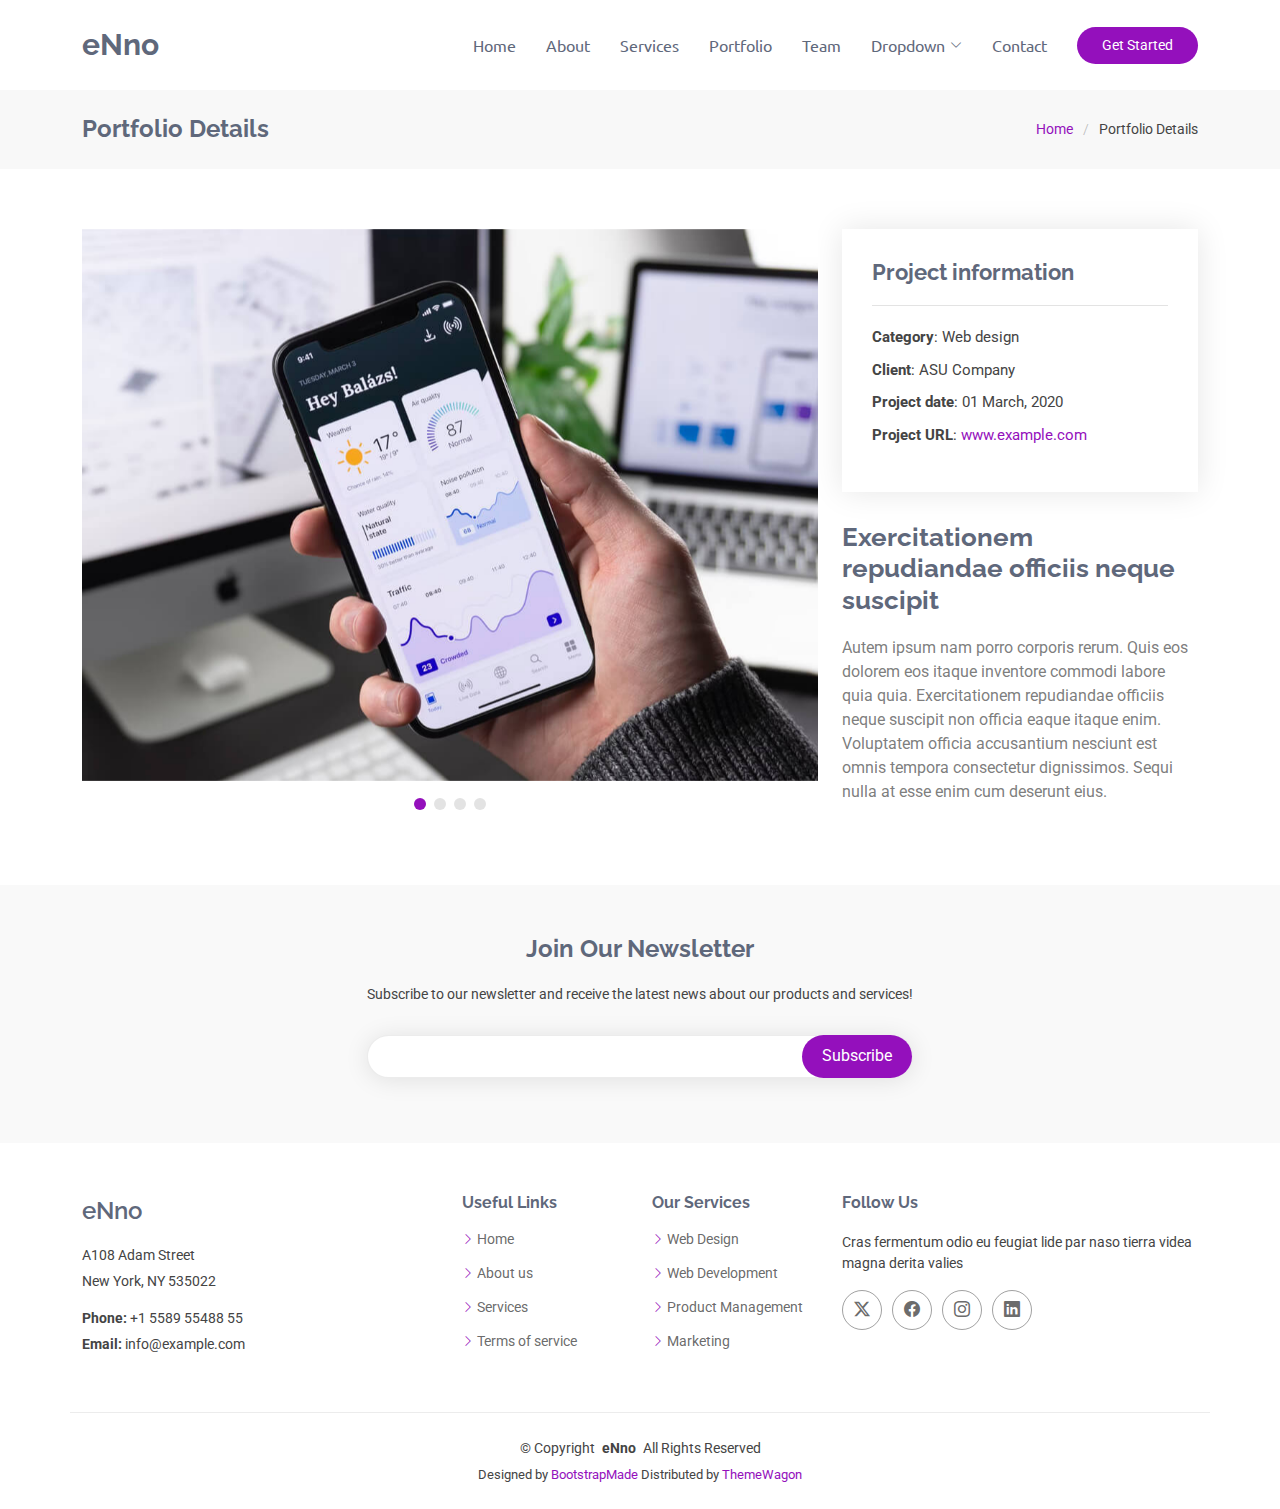
<file: portfolio-details.html>
<!DOCTYPE html>
<html lang="en">

<head>
  <meta charset="utf-8">
  <meta content="width=device-width, initial-scale=1.0" name="viewport">
  <title>Portfolio Details - eNno Bootstrap Template</title>
  <meta name="description" content="">
  <meta name="keywords" content="">

  <!-- Favicons -->
  <link href="assets/img/favicon.png" rel="icon">
  <link href="assets/img/apple-touch-icon.png" rel="apple-touch-icon">

  <!-- Fonts -->
  <link href="https://fonts.googleapis.com" rel="preconnect">
  <link href="https://fonts.gstatic.com" rel="preconnect" crossorigin>
  <link href="https://fonts.googleapis.com/css2?family=Roboto:ital,wght@0,100;0,300;0,400;0,500;0,700;0,900;1,100;1,300;1,400;1,500;1,700;1,900&family=Raleway:ital,wght@0,100;0,200;0,300;0,400;0,500;0,600;0,700;0,800;0,900;1,100;1,200;1,300;1,400;1,500;1,600;1,700;1,800;1,900&family=Ubuntu:ital,wght@0,300;0,400;0,500;0,700;1,300;1,400;1,500;1,700&display=swap" rel="stylesheet">

  <!-- Vendor CSS Files -->
  <link href="assets/vendor/bootstrap/css/bootstrap.min.css" rel="stylesheet">
  <link href="assets/vendor/bootstrap-icons/bootstrap-icons.css" rel="stylesheet">
  <link href="assets/vendor/aos/aos.css" rel="stylesheet">
  <link href="assets/vendor/glightbox/css/glightbox.min.css" rel="stylesheet">
  <link href="assets/vendor/swiper/swiper-bundle.min.css" rel="stylesheet">

  <!-- Main CSS File -->
  <link href="assets/css/main.css" rel="stylesheet">

  <!-- =======================================================
  * Template Name: eNno
  * Template URL: https://bootstrapmade.com/enno-free-simple-bootstrap-template/
  * Updated: Aug 07 2024 with Bootstrap v5.3.3
  * Author: BootstrapMade.com
  * License: https://bootstrapmade.com/license/
  ======================================================== -->
</head>

<body class="portfolio-details-page">

  <header id="header" class="header d-flex align-items-center sticky-top">
    <div class="container-fluid container-xl position-relative d-flex align-items-center">

      <a href="index.html" class="logo d-flex align-items-center me-auto">
        <!-- Uncomment the line below if you also wish to use an image logo -->
        <!-- <img src="assets/img/logo.png" alt=""> -->
        <h1 class="sitename">eNno</h1>
      </a>

      <nav id="navmenu" class="navmenu">
        <ul>
          <li><a href="#hero">Home</a></li>
          <li><a href="#about">About</a></li>
          <li><a href="#services">Services</a></li>
          <li><a href="#portfolio">Portfolio</a></li>
          <li><a href="#team">Team</a></li>
          <li class="dropdown"><a href="#"><span>Dropdown</span> <i class="bi bi-chevron-down toggle-dropdown"></i></a>
            <ul>
              <li><a href="#">Dropdown 1</a></li>
              <li class="dropdown"><a href="#"><span>Deep Dropdown</span> <i class="bi bi-chevron-down toggle-dropdown"></i></a>
                <ul>
                  <li><a href="#">Deep Dropdown 1</a></li>
                  <li><a href="#">Deep Dropdown 2</a></li>
                  <li><a href="#">Deep Dropdown 3</a></li>
                  <li><a href="#">Deep Dropdown 4</a></li>
                  <li><a href="#">Deep Dropdown 5</a></li>
                </ul>
              </li>
              <li><a href="#">Dropdown 2</a></li>
              <li><a href="#">Dropdown 3</a></li>
              <li><a href="#">Dropdown 4</a></li>
            </ul>
          </li>
          <li><a href="#contact">Contact</a></li>
        </ul>
        <i class="mobile-nav-toggle d-xl-none bi bi-list"></i>
      </nav>

      <a class="btn-getstarted" href="index.html#about">Get Started</a>

    </div>
  </header>

  <main class="main">

    <!-- Page Title -->
    <div class="page-title">
      <div class="container d-lg-flex justify-content-between align-items-center">
        <h1 class="mb-2 mb-lg-0">Portfolio Details</h1>
        <nav class="breadcrumbs">
          <ol>
            <li><a href="index.html">Home</a></li>
            <li class="current">Portfolio Details</li>
          </ol>
        </nav>
      </div>
    </div><!-- End Page Title -->

    <!-- Portfolio Details Section -->
    <section id="portfolio-details" class="portfolio-details section">

      <div class="container" data-aos="fade-up" data-aos-delay="100">

        <div class="row gy-4">

          <div class="col-lg-8">
            <div class="portfolio-details-slider swiper init-swiper">

              <script type="application/json" class="swiper-config">
                {
                  "loop": true,
                  "speed": 600,
                  "autoplay": {
                    "delay": 5000
                  },
                  "slidesPerView": "auto",
                  "pagination": {
                    "el": ".swiper-pagination",
                    "type": "bullets",
                    "clickable": true
                  }
                }
              </script>

              <div class="swiper-wrapper align-items-center">

                <div class="swiper-slide">
                  <img src="assets/img/portfolio/app-1.jpg" alt="">
                </div>

                <div class="swiper-slide">
                  <img src="assets/img/portfolio/product-1.jpg" alt="">
                </div>

                <div class="swiper-slide">
                  <img src="assets/img/portfolio/branding-1.jpg" alt="">
                </div>

                <div class="swiper-slide">
                  <img src="assets/img/portfolio/books-1.jpg" alt="">
                </div>

              </div>
              <div class="swiper-pagination"></div>
            </div>
          </div>

          <div class="col-lg-4">
            <div class="portfolio-info" data-aos="fade-up" data-aos-delay="200">
              <h3>Project information</h3>
              <ul>
                <li><strong>Category</strong>: Web design</li>
                <li><strong>Client</strong>: ASU Company</li>
                <li><strong>Project date</strong>: 01 March, 2020</li>
                <li><strong>Project URL</strong>: <a href="#">www.example.com</a></li>
              </ul>
            </div>
            <div class="portfolio-description" data-aos="fade-up" data-aos-delay="300">
              <h2>Exercitationem repudiandae officiis neque suscipit</h2>
              <p>
                Autem ipsum nam porro corporis rerum. Quis eos dolorem eos itaque inventore commodi labore quia quia. Exercitationem repudiandae officiis neque suscipit non officia eaque itaque enim. Voluptatem officia accusantium nesciunt est omnis tempora consectetur dignissimos. Sequi nulla at esse enim cum deserunt eius.
              </p>
            </div>
          </div>

        </div>

      </div>

    </section><!-- /Portfolio Details Section -->

  </main>

  <footer id="footer" class="footer">

    <div class="footer-newsletter">
      <div class="container">
        <div class="row justify-content-center text-center">
          <div class="col-lg-6">
            <h4>Join Our Newsletter</h4>
            <p>Subscribe to our newsletter and receive the latest news about our products and services!</p>
            <form action="forms/newsletter.php" method="post" class="php-email-form">
              <div class="newsletter-form"><input type="email" name="email"><input type="submit" value="Subscribe"></div>
              <div class="loading">Loading</div>
              <div class="error-message"></div>
              <div class="sent-message">Your subscription request has been sent. Thank you!</div>
            </form>
          </div>
        </div>
      </div>
    </div>

    <div class="container footer-top">
      <div class="row gy-4">
        <div class="col-lg-4 col-md-6 footer-about">
          <a href="index.html" class="d-flex align-items-center">
            <span class="sitename">eNno</span>
          </a>
          <div class="footer-contact pt-3">
            <p>A108 Adam Street</p>
            <p>New York, NY 535022</p>
            <p class="mt-3"><strong>Phone:</strong> <span>+1 5589 55488 55</span></p>
            <p><strong>Email:</strong> <span>info@example.com</span></p>
          </div>
        </div>

        <div class="col-lg-2 col-md-3 footer-links">
          <h4>Useful Links</h4>
          <ul>
            <li><i class="bi bi-chevron-right"></i> <a href="#">Home</a></li>
            <li><i class="bi bi-chevron-right"></i> <a href="#">About us</a></li>
            <li><i class="bi bi-chevron-right"></i> <a href="#">Services</a></li>
            <li><i class="bi bi-chevron-right"></i> <a href="#">Terms of service</a></li>
          </ul>
        </div>

        <div class="col-lg-2 col-md-3 footer-links">
          <h4>Our Services</h4>
          <ul>
            <li><i class="bi bi-chevron-right"></i> <a href="#">Web Design</a></li>
            <li><i class="bi bi-chevron-right"></i> <a href="#">Web Development</a></li>
            <li><i class="bi bi-chevron-right"></i> <a href="#">Product Management</a></li>
            <li><i class="bi bi-chevron-right"></i> <a href="#">Marketing</a></li>
          </ul>
        </div>

        <div class="col-lg-4 col-md-12">
          <h4>Follow Us</h4>
          <p>Cras fermentum odio eu feugiat lide par naso tierra videa magna derita valies</p>
          <div class="social-links d-flex">
            <a href=""><i class="bi bi-twitter-x"></i></a>
            <a href=""><i class="bi bi-facebook"></i></a>
            <a href=""><i class="bi bi-instagram"></i></a>
            <a href=""><i class="bi bi-linkedin"></i></a>
          </div>
        </div>

      </div>
    </div>

    <div class="container copyright text-center mt-4">
      <p>© <span>Copyright</span> <strong class="px-1 sitename">eNno</strong> <span>All Rights Reserved</span></p>
      <div class="credits">
        <!-- All the links in the footer should remain intact. -->
        <!-- You can delete the links only if you've purchased the pro version. -->
        <!-- Licensing information: https://bootstrapmade.com/license/ -->
        <!-- Purchase the pro version with working PHP/AJAX contact form: [buy-url] -->
        Designed by <a href="https://bootstrapmade.com/">BootstrapMade</a> Distributed by <a href=“https://themewagon.com>ThemeWagon
      </div>
    </div>

  </footer>

  <!-- Scroll Top -->
  <a href="#" id="scroll-top" class="scroll-top d-flex align-items-center justify-content-center"><i class="bi bi-arrow-up-short"></i></a>

  <!-- Preloader -->
  <div id="preloader"></div>

  <!-- Vendor JS Files -->
  <script src="assets/vendor/bootstrap/js/bootstrap.bundle.min.js"></script>
  <script src="assets/vendor/php-email-form/validate.js"></script>
  <script src="assets/vendor/aos/aos.js"></script>
  <script src="assets/vendor/glightbox/js/glightbox.min.js"></script>
  <script src="assets/vendor/purecounter/purecounter_vanilla.js"></script>
  <script src="assets/vendor/imagesloaded/imagesloaded.pkgd.min.js"></script>
  <script src="assets/vendor/isotope-layout/isotope.pkgd.min.js"></script>
  <script src="assets/vendor/swiper/swiper-bundle.min.js"></script>

  <!-- Main JS File -->
  <script src="assets/js/main.js"></script>

</body>

</html>
</file>
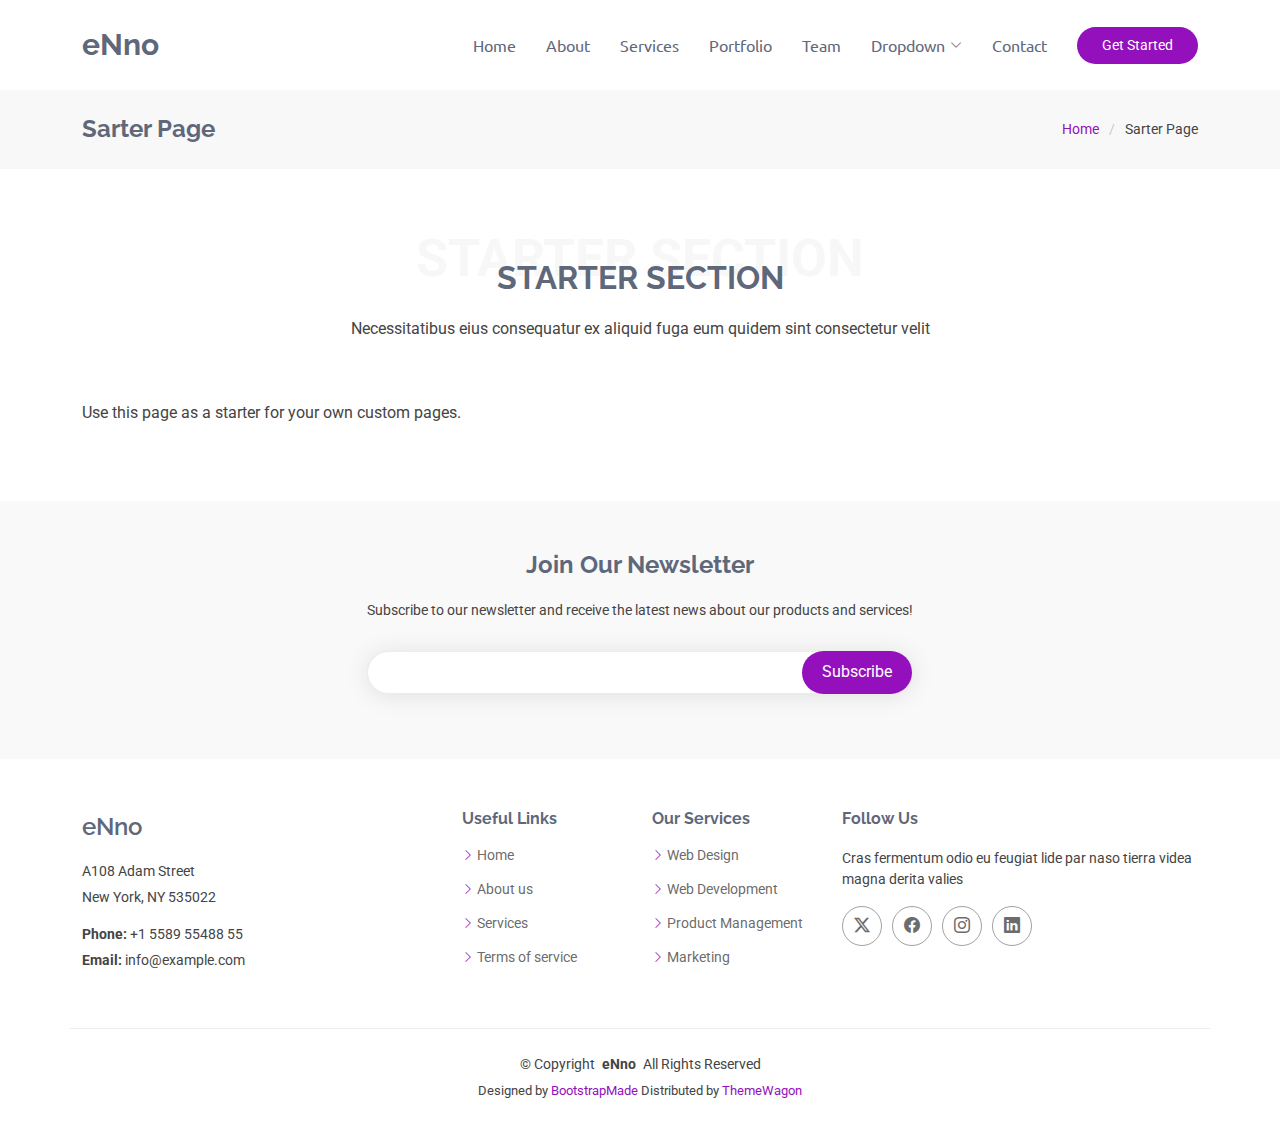
<file: sarter-page.html>
<!DOCTYPE html>
<html lang="en">

<head>
  <meta charset="utf-8">
  <meta content="width=device-width, initial-scale=1.0" name="viewport">
  <title>Sarter Page - eNno Bootstrap Template</title>
  <meta name="description" content="">
  <meta name="keywords" content="">

  <!-- Favicons -->
  <link href="assets/img/favicon.png" rel="icon">
  <link href="assets/img/apple-touch-icon.png" rel="apple-touch-icon">

  <!-- Fonts -->
  <link href="https://fonts.googleapis.com" rel="preconnect">
  <link href="https://fonts.gstatic.com" rel="preconnect" crossorigin>
  <link href="https://fonts.googleapis.com/css2?family=Roboto:ital,wght@0,100;0,300;0,400;0,500;0,700;0,900;1,100;1,300;1,400;1,500;1,700;1,900&family=Raleway:ital,wght@0,100;0,200;0,300;0,400;0,500;0,600;0,700;0,800;0,900;1,100;1,200;1,300;1,400;1,500;1,600;1,700;1,800;1,900&family=Ubuntu:ital,wght@0,300;0,400;0,500;0,700;1,300;1,400;1,500;1,700&display=swap" rel="stylesheet">

  <!-- Vendor CSS Files -->
  <link href="assets/vendor/bootstrap/css/bootstrap.min.css" rel="stylesheet">
  <link href="assets/vendor/bootstrap-icons/bootstrap-icons.css" rel="stylesheet">
  <link href="assets/vendor/aos/aos.css" rel="stylesheet">
  <link href="assets/vendor/glightbox/css/glightbox.min.css" rel="stylesheet">
  <link href="assets/vendor/swiper/swiper-bundle.min.css" rel="stylesheet">

  <!-- Main CSS File -->
  <link href="assets/css/main.css" rel="stylesheet">

  <!-- =======================================================
  * Template Name: eNno
  * Template URL: https://bootstrapmade.com/enno-free-simple-bootstrap-template/
  * Updated: Aug 07 2024 with Bootstrap v5.3.3
  * Author: BootstrapMade.com
  * License: https://bootstrapmade.com/license/
  ======================================================== -->
</head>

<body class="sarter-page-page">

  <header id="header" class="header d-flex align-items-center sticky-top">
    <div class="container-fluid container-xl position-relative d-flex align-items-center">

      <a href="index.html" class="logo d-flex align-items-center me-auto">
        <!-- Uncomment the line below if you also wish to use an image logo -->
        <!-- <img src="assets/img/logo.png" alt=""> -->
        <h1 class="sitename">eNno</h1>
      </a>

      <nav id="navmenu" class="navmenu">
        <ul>
          <li><a href="#hero">Home</a></li>
          <li><a href="#about">About</a></li>
          <li><a href="#services">Services</a></li>
          <li><a href="#portfolio">Portfolio</a></li>
          <li><a href="#team">Team</a></li>
          <li class="dropdown"><a href="#"><span>Dropdown</span> <i class="bi bi-chevron-down toggle-dropdown"></i></a>
            <ul>
              <li><a href="#">Dropdown 1</a></li>
              <li class="dropdown"><a href="#"><span>Deep Dropdown</span> <i class="bi bi-chevron-down toggle-dropdown"></i></a>
                <ul>
                  <li><a href="#">Deep Dropdown 1</a></li>
                  <li><a href="#">Deep Dropdown 2</a></li>
                  <li><a href="#">Deep Dropdown 3</a></li>
                  <li><a href="#">Deep Dropdown 4</a></li>
                  <li><a href="#">Deep Dropdown 5</a></li>
                </ul>
              </li>
              <li><a href="#">Dropdown 2</a></li>
              <li><a href="#">Dropdown 3</a></li>
              <li><a href="#">Dropdown 4</a></li>
            </ul>
          </li>
          <li><a href="#contact">Contact</a></li>
        </ul>
        <i class="mobile-nav-toggle d-xl-none bi bi-list"></i>
      </nav>

      <a class="btn-getstarted" href="index.html#about">Get Started</a>

    </div>
  </header>

  <main class="main">

    <!-- Page Title -->
    <div class="page-title">
      <div class="container d-lg-flex justify-content-between align-items-center">
        <h1 class="mb-2 mb-lg-0">Sarter Page</h1>
        <nav class="breadcrumbs">
          <ol>
            <li><a href="index.html">Home</a></li>
            <li class="current">Sarter Page</li>
          </ol>
        </nav>
      </div>
    </div><!-- End Page Title -->

    <!-- Starter Section Section -->
    <section id="starter-section" class="starter-section section">

      <!-- Section Title -->
      <div class="container section-title" data-aos="fade-up">
        <span>Starter Section</span>
        <h2>Starter Section</h2>
        <p>Necessitatibus eius consequatur ex aliquid fuga eum quidem sint consectetur velit</p>
      </div><!-- End Section Title -->

      <div class="container" data-aos="fade-up">
        <p>Use this page as a starter for your own custom pages.</p>
      </div>

    </section><!-- /Starter Section Section -->

  </main>

  <footer id="footer" class="footer">

    <div class="footer-newsletter">
      <div class="container">
        <div class="row justify-content-center text-center">
          <div class="col-lg-6">
            <h4>Join Our Newsletter</h4>
            <p>Subscribe to our newsletter and receive the latest news about our products and services!</p>
            <form action="forms/newsletter.php" method="post" class="php-email-form">
              <div class="newsletter-form"><input type="email" name="email"><input type="submit" value="Subscribe"></div>
              <div class="loading">Loading</div>
              <div class="error-message"></div>
              <div class="sent-message">Your subscription request has been sent. Thank you!</div>
            </form>
          </div>
        </div>
      </div>
    </div>

    <div class="container footer-top">
      <div class="row gy-4">
        <div class="col-lg-4 col-md-6 footer-about">
          <a href="index.html" class="d-flex align-items-center">
            <span class="sitename">eNno</span>
          </a>
          <div class="footer-contact pt-3">
            <p>A108 Adam Street</p>
            <p>New York, NY 535022</p>
            <p class="mt-3"><strong>Phone:</strong> <span>+1 5589 55488 55</span></p>
            <p><strong>Email:</strong> <span>info@example.com</span></p>
          </div>
        </div>

        <div class="col-lg-2 col-md-3 footer-links">
          <h4>Useful Links</h4>
          <ul>
            <li><i class="bi bi-chevron-right"></i> <a href="#">Home</a></li>
            <li><i class="bi bi-chevron-right"></i> <a href="#">About us</a></li>
            <li><i class="bi bi-chevron-right"></i> <a href="#">Services</a></li>
            <li><i class="bi bi-chevron-right"></i> <a href="#">Terms of service</a></li>
          </ul>
        </div>

        <div class="col-lg-2 col-md-3 footer-links">
          <h4>Our Services</h4>
          <ul>
            <li><i class="bi bi-chevron-right"></i> <a href="#">Web Design</a></li>
            <li><i class="bi bi-chevron-right"></i> <a href="#">Web Development</a></li>
            <li><i class="bi bi-chevron-right"></i> <a href="#">Product Management</a></li>
            <li><i class="bi bi-chevron-right"></i> <a href="#">Marketing</a></li>
          </ul>
        </div>

        <div class="col-lg-4 col-md-12">
          <h4>Follow Us</h4>
          <p>Cras fermentum odio eu feugiat lide par naso tierra videa magna derita valies</p>
          <div class="social-links d-flex">
            <a href=""><i class="bi bi-twitter-x"></i></a>
            <a href=""><i class="bi bi-facebook"></i></a>
            <a href=""><i class="bi bi-instagram"></i></a>
            <a href=""><i class="bi bi-linkedin"></i></a>
          </div>
        </div>

      </div>
    </div>

    <div class="container copyright text-center mt-4">
      <p>© <span>Copyright</span> <strong class="px-1 sitename">eNno</strong> <span>All Rights Reserved</span></p>
      <div class="credits">
        <!-- All the links in the footer should remain intact. -->
        <!-- You can delete the links only if you've purchased the pro version. -->
        <!-- Licensing information: https://bootstrapmade.com/license/ -->
        <!-- Purchase the pro version with working PHP/AJAX contact form: [buy-url] -->
        Designed by <a href="https://bootstrapmade.com/">BootstrapMade</a> Distributed by <a href=“https://themewagon.com>ThemeWagon
      </div>
    </div>

  </footer>

  <!-- Scroll Top -->
  <a href="#" id="scroll-top" class="scroll-top d-flex align-items-center justify-content-center"><i class="bi bi-arrow-up-short"></i></a>

  <!-- Preloader -->
  <div id="preloader"></div>

  <!-- Vendor JS Files -->
  <script src="assets/vendor/bootstrap/js/bootstrap.bundle.min.js"></script>
  <script src="assets/vendor/php-email-form/validate.js"></script>
  <script src="assets/vendor/aos/aos.js"></script>
  <script src="assets/vendor/glightbox/js/glightbox.min.js"></script>
  <script src="assets/vendor/purecounter/purecounter_vanilla.js"></script>
  <script src="assets/vendor/imagesloaded/imagesloaded.pkgd.min.js"></script>
  <script src="assets/vendor/isotope-layout/isotope.pkgd.min.js"></script>
  <script src="assets/vendor/swiper/swiper-bundle.min.js"></script>

  <!-- Main JS File -->
  <script src="assets/js/main.js"></script>

</body>

</html>
</file>
<file: assets/css/main.css>
/**
* Template Name: eNno
* Template URL: https://bootstrapmade.com/enno-free-simple-bootstrap-template/
* Updated: Aug 07 2024 with Bootstrap v5.3.3
* Author: BootstrapMade.com
* License: https://bootstrapmade.com/license/
*/

/*--------------------------------------------------------------
# Font & Color Variables
# Help: https://bootstrapmade.com/color-system/
--------------------------------------------------------------*/
/* Fonts */
:root {
  --default-font: "Roboto",  system-ui, -apple-system, "Segoe UI", Roboto, "Helvetica Neue", Arial, "Noto Sans", "Liberation Sans", sans-serif, "Apple Color Emoji", "Segoe UI Emoji", "Segoe UI Symbol", "Noto Color Emoji";
  --heading-font: "Raleway",  sans-serif;
  --nav-font: "Ubuntu",  sans-serif;
}

/* Global Colors - The following color variables are used throughout the website. Updating them here will change the color scheme of the entire website */
:root { 
  --background-color: #ffffff; /* Background color for the entire website, including individual sections */
  --default-color: #444444; /* Default color used for the majority of the text content across the entire website */
  --heading-color: #5f687b; /* Color for headings, subheadings and title throughout the website */
  --accent-color: #9410bc; /* Accent color that represents your brand on the website. It's used for buttons, links, and other elements that need to stand out */
  --surface-color: #ffffff; /* The surface color is used as a background of boxed elements within sections, such as cards, icon boxes, or other elements that require a visual separation from the global background. */
  --contrast-color: #ffffff; /* Contrast color for text, ensuring readability against backgrounds of accent, heading, or default colors. */
}

/* Nav Menu Colors - The following color variables are used specifically for the navigation menu. They are separate from the global colors to allow for more customization options */
:root {
  --nav-color: #5f687b;  /* The default color of the main navmenu links */
  --nav-hover-color: #9410bc; /* Applied to main navmenu links when they are hovered over or active */
  --nav-mobile-background-color: #ffffff; /* Used as the background color for mobile navigation menu */
  --nav-dropdown-background-color: #ffffff; /* Used as the background color for dropdown items that appear when hovering over primary navigation items */
  --nav-dropdown-color: #5f687b; /* Used for navigation links of the dropdown items in the navigation menu. */
  --nav-dropdown-hover-color: #9410bc; /* Similar to --nav-hover-color, this color is applied to dropdown navigation links when they are hovered over. */
}

/* Color Presets - These classes override global colors when applied to any section or element, providing reuse of the sam color scheme. */

.light-background {
  --background-color: #f9f9f9;
  --surface-color: #ffffff;
}

.dark-background {
  --background-color: #060606;
  --default-color: #ffffff;
  --heading-color: #ffffff;
  --surface-color: #252525;
  --contrast-color: #ffffff;
}

.accent-background {
  --background-color: #9410bc;
  --default-color: #ffffff;
  --heading-color: #ffffff;
  --surface-color: #9410bc;
  --contrast-color: #ffffff;
}

/* Smooth scroll */
:root {
  scroll-behavior: smooth;
}

/*--------------------------------------------------------------
# General Styling & Shared Classes
--------------------------------------------------------------*/
body {
  color: var(--default-color);
  background-color: var(--background-color);
  font-family: var(--default-font);
}

a {
  color: var(--accent-color);
  text-decoration: none;
  transition: 0.3s;
}

a:hover {
  color: color-mix(in srgb, var(--accent-color), transparent 25%);
  text-decoration: none;
}

h1,
h2,
h3,
h4,
h5,
h6 {
  color: var(--heading-color);
  font-family: var(--heading-font);
}

/* PHP Email Form Messages
------------------------------*/
.php-email-form .error-message {
  display: none;
  background: #df1529;
  color: #ffffff;
  text-align: left;
  padding: 15px;
  margin-bottom: 24px;
  font-weight: 600;
}

.php-email-form .sent-message {
  display: none;
  color: #ffffff;
  background: #9410bc;
  text-align: center;
  padding: 15px;
  margin-bottom: 24px;
  font-weight: 600;
}

.php-email-form .loading {
  display: none;
  background: var(--surface-color);
  text-align: center;
  padding: 15px;
  margin-bottom: 24px;
}

.php-email-form .loading:before {
  content: "";
  display: inline-block;
  border-radius: 50%;
  width: 24px;
  height: 24px;
  margin: 0 10px -6px 0;
  border: 3px solid var(--accent-color);
  border-top-color: var(--surface-color);
  animation: php-email-form-loading 1s linear infinite;
}

@keyframes php-email-form-loading {
  0% {
    transform: rotate(0deg);
  }

  100% {
    transform: rotate(360deg);
  }
}

/* Pulsating Play Button
------------------------------*/
.pulsating-play-btn {
  width: 94px;
  height: 94px;
  background: radial-gradient(var(--accent-color) 50%, color-mix(in srgb, var(--accent-color), transparent 75%) 52%);
  border-radius: 50%;
  display: block;
  position: relative;
  overflow: hidden;
}

.pulsating-play-btn:before {
  content: "";
  position: absolute;
  width: 120px;
  height: 120px;
  animation-delay: 0s;
  animation: pulsate-play-btn 2s;
  animation-direction: forwards;
  animation-iteration-count: infinite;
  animation-timing-function: steps;
  opacity: 1;
  border-radius: 50%;
  border: 5px solid color-mix(in srgb, var(--accent-color), transparent 30%);
  top: -15%;
  left: -15%;
  background: rgba(198, 16, 0, 0);
}

.pulsating-play-btn:after {
  content: "";
  position: absolute;
  left: 50%;
  top: 50%;
  transform: translateX(-40%) translateY(-50%);
  width: 0;
  height: 0;
  border-top: 10px solid transparent;
  border-bottom: 10px solid transparent;
  border-left: 15px solid #fff;
  z-index: 100;
  transition: all 400ms cubic-bezier(0.55, 0.055, 0.675, 0.19);
}

.pulsating-play-btn:hover:before {
  content: "";
  position: absolute;
  left: 50%;
  top: 50%;
  transform: translateX(-40%) translateY(-50%);
  width: 0;
  height: 0;
  border: none;
  border-top: 10px solid transparent;
  border-bottom: 10px solid transparent;
  border-left: 15px solid #fff;
  z-index: 200;
  animation: none;
  border-radius: 0;
}

.pulsating-play-btn:hover:after {
  border-left: 15px solid var(--accent-color);
  transform: scale(20);
}

@keyframes pulsate-play-btn {
  0% {
    transform: scale(0.6, 0.6);
    opacity: 1;
  }

  100% {
    transform: scale(1, 1);
    opacity: 0;
  }
}

/*--------------------------------------------------------------
# Global Header
--------------------------------------------------------------*/
.header {
  color: var(--default-color);
  background-color: var(--background-color);
  padding: 15px 0;
  transition: all 0.5s;
  z-index: 997;
}

.header .logo {
  line-height: 1;
}

.header .logo img {
  max-height: 75px; 
  margin-right: 10px;
}

.header .logo h1 {
  font-size: 30px;
  margin: 0;
  font-weight: 700;
  color: var(--heading-color);
}

.header .btn-getstarted,
.header .btn-getstarted:focus {
  color: var(--contrast-color);
  background: var(--accent-color);
  font-size: 14px;
  padding: 8px 25px;
  margin: 0 0 0 30px;
  border-radius: 50px;
  transition: 0.3s;
}

.header .btn-getstarted:hover,
.header .btn-getstarted:focus:hover {
  color: var(--contrast-color);
  background: color-mix(in srgb, var(--accent-color), transparent 15%);
}

@media (max-width: 1200px) {
  .header .logo {
    order: 1;
  }

  .header .btn-getstarted {
    order: 2;
    margin: 0 15px 0 0;
    padding: 6px 15px;
  }

  .header .navmenu {
    order: 3;
  }

  .header .logo img {
    max-height: 50px; /* Adjust for smaller screens */
  }
}

.scrolled .header {
  box-shadow: 0px 0 18px rgba(0, 0, 0, 0.1);
}

/*--------------------------------------------------------------
# Navigation Menu
--------------------------------------------------------------*/
/* Navmenu - Desktop */
@media (min-width: 1200px) {
  .navmenu {
    padding: 0;
  }

  .navmenu ul {
    margin: 0;
    padding: 0;
    display: flex;
    list-style: none;
    align-items: center;
  }

  .navmenu li {
    position: relative;
  }

  .navmenu a,
  .navmenu a:focus {
    color: var(--nav-color);
    padding: 18px 15px;
    font-size: 16px;
    font-family: var(--nav-font);
    font-weight: 400;
    display: flex;
    align-items: center;
    justify-content: space-between;
    white-space: nowrap;
    transition: 0.3s;
  }

  .navmenu a i,
  .navmenu a:focus i {
    font-size: 12px;
    line-height: 0;
    margin-left: 5px;
    transition: 0.3s;
  }

  .navmenu li:last-child a {
    padding-right: 0;
  }

  .navmenu li:hover>a,
  .navmenu .active,
  .navmenu .active:focus {
    color: var(--nav-hover-color);
  }

  .navmenu .dropdown ul {
    margin: 0;
    padding: 10px 0;
    background: var(--nav-dropdown-background-color);
    display: block;
    position: absolute;
    visibility: hidden;
    left: 14px;
    top: 130%;
    opacity: 0;
    transition: 0.3s;
    border-radius: 4px;
    z-index: 99;
    box-shadow: 0px 0px 30px rgba(0, 0, 0, 0.1);
  }

  .navmenu .dropdown ul li {
    min-width: 200px;
  }

  .navmenu .dropdown ul a {
    padding: 10px 20px;
    font-size: 15px;
    text-transform: none;
    color: var(--nav-dropdown-color);
  }

  .navmenu .dropdown ul a i {
    font-size: 12px;
  }

  .navmenu .dropdown ul a:hover,
  .navmenu .dropdown ul .active:hover,
  .navmenu .dropdown ul li:hover>a {
    color: var(--nav-dropdown-hover-color);
  }

  .navmenu .dropdown:hover>ul {
    opacity: 1;
    top: 100%;
    visibility: visible;
  }

  .navmenu .dropdown .dropdown ul {
    top: 0;
    left: -90%;
    visibility: hidden;
  }

  .navmenu .dropdown .dropdown:hover>ul {
    opacity: 1;
    top: 0;
    left: -100%;
    visibility: visible;
  }
}

/* Navmenu - Mobile */
@media (max-width: 1199px) {
  .mobile-nav-toggle {
    color: var(--nav-color);
    font-size: 28px;
    line-height: 0;
    margin-right: 10px;
    cursor: pointer;
    transition: color 0.3s;
  }

  .navmenu {
    padding: 0;
    z-index: 9997;
  }

  .navmenu ul {
    display: none;
    list-style: none;
    position: absolute;
    inset: 60px 20px 20px 20px;
    padding: 10px 0;
    margin: 0;
    border-radius: 6px;
    background-color: var(--nav-mobile-background-color);
    overflow-y: auto;
    transition: 0.3s;
    z-index: 9998;
    box-shadow: 0px 0px 30px rgba(0, 0, 0, 0.1);
  }

  .navmenu a,
  .navmenu a:focus {
    color: var(--nav-dropdown-color);
    padding: 10px 20px;
    font-family: var(--nav-font);
    font-size: 17px;
    font-weight: 500;
    display: flex;
    align-items: center;
    justify-content: space-between;
    white-space: nowrap;
    transition: 0.3s;
  }

  .navmenu a i,
  .navmenu a:focus i {
    font-size: 12px;
    line-height: 0;
    margin-left: 5px;
    width: 30px;
    height: 30px;
    display: flex;
    align-items: center;
    justify-content: center;
    border-radius: 50%;
    transition: 0.3s;
    background-color: color-mix(in srgb, var(--accent-color), transparent 90%);
  }

  .navmenu a i:hover,
  .navmenu a:focus i:hover {
    background-color: var(--accent-color);
    color: var(--contrast-color);
  }

  .navmenu a:hover,
  .navmenu .active,
  .navmenu .active:focus {
    color: var(--nav-dropdown-hover-color);
  }

  .navmenu .active i,
  .navmenu .active:focus i {
    background-color: var(--accent-color);
    color: var(--contrast-color);
    transform: rotate(180deg);
  }

  .navmenu .dropdown ul {
    position: static;
    display: none;
    z-index: 99;
    padding: 10px 0;
    margin: 10px 20px;
    background-color: var(--nav-dropdown-background-color);
    border: 1px solid color-mix(in srgb, var(--default-color), transparent 90%);
    box-shadow: none;
    transition: all 0.5s ease-in-out;
  }

  .navmenu .dropdown ul ul {
    background-color: rgba(33, 37, 41, 0.1);
  }

  .navmenu .dropdown>.dropdown-active {
    display: block;
    background-color: rgba(33, 37, 41, 0.03);
  }

  .mobile-nav-active {
    overflow: hidden;
  }

  .mobile-nav-active .mobile-nav-toggle {
    color: #fff;
    position: absolute;
    font-size: 32px;
    top: 15px;
    right: 15px;
    margin-right: 0;
    z-index: 9999;
  }

  .mobile-nav-active .navmenu {
    position: fixed;
    overflow: hidden;
    inset: 0;
    background: rgba(33, 37, 41, 0.8);
    transition: 0.3s;
  }

  .mobile-nav-active .navmenu>ul {
    display: block;
  }
}

/*--------------------------------------------------------------
# Global Footer
--------------------------------------------------------------*/
.footer {
  color: var(--default-color);
  background-color: var(--background-color);
  font-size: 14px;
  position: relative;
}

.footer .footer-newsletter {
  background-color: color-mix(in srgb, var(--default-color), transparent 97%);
  padding: 50px 0;
}

.footer .footer-newsletter h4 {
  font-size: 24px;
}

.footer .footer-newsletter .newsletter-form {
  margin-top: 30px;
  margin-bottom: 15px;
  padding: 6px 8px;
  position: relative;
  border-radius: 4px;
  background-color: var(--surface-color);
  border: 1px solid color-mix(in srgb, var(--default-color), transparent 90%);
  box-shadow: 0px 2px 25px rgba(0, 0, 0, 0.1);
  display: flex;
  transition: 0.3s;
  border-radius: 50px;
}

.footer .footer-newsletter .newsletter-form:focus-within {
  border-color: var(--accent-color);
}

.footer .footer-newsletter .newsletter-form input[type=email] {
  border: 0;
  padding: 4px;
  width: 100%;
  background-color: var(--surface-color);
  color: var(--default-color);
}

.footer .footer-newsletter .newsletter-form input[type=email]:focus-visible {
  outline: none;
}

.footer .footer-newsletter .newsletter-form input[type=submit] {
  border: 0;
  font-size: 16px;
  padding: 0 20px;
  margin: -7px -8px -7px 0;
  background: var(--accent-color);
  color: var(--contrast-color);
  transition: 0.3s;
  border-radius: 50px;
}

.footer .footer-newsletter .newsletter-form input[type=submit]:hover {
  background: color-mix(in srgb, var(--accent-color), transparent 20%);
}

.footer .footer-top {
  padding-top: 50px;
}

.footer .social-links a {
  display: flex;
  align-items: center;
  justify-content: center;
  width: 40px;
  height: 40px;
  border-radius: 50%;
  border: 1px solid color-mix(in srgb, var(--default-color), transparent 50%);
  font-size: 16px;
  color: color-mix(in srgb, var(--default-color), transparent 20%);
  margin-right: 10px;
  transition: 0.3s;
}

.footer .social-links a:hover {
  color: var(--accent-color);
  border-color: var(--accent-color);
}

.footer h4 {
  font-size: 16px;
  font-weight: bold;
  position: relative;
  padding-bottom: 12px;
}

.footer .footer-links {
  margin-bottom: 30px;
}

.footer .footer-links ul {
  list-style: none;
  padding: 0;
  margin: 0;
}

.footer .footer-links ul i {
  margin-right: 3px;
  font-size: 12px;
  line-height: 0;
  color: var(--accent-color);
}

.footer .footer-links ul li {
  padding: 10px 0;
  display: flex;
  align-items: center;
}

.footer .footer-links ul li:first-child {
  padding-top: 0;
}

.footer .footer-links ul a {
  display: inline-block;
  color: color-mix(in srgb, var(--default-color), transparent 20%);
  line-height: 1;
}

.footer .footer-links ul a:hover {
  color: var(--accent-color);
}

.footer .footer-about a {
  color: var(--heading-color);
  font-size: 24px;
  font-weight: 600;
  font-family: var(--heading-font);
}

.footer .footer-contact p {
  margin-bottom: 5px;
}

.footer .copyright {
  padding: 25px 0;
  border-top: 1px solid color-mix(in srgb, var(--default-color), transparent 90%);
}

.footer .copyright p {
  margin-bottom: 0;
}

.footer .credits {
  margin-top: 6px;
  font-size: 13px;
}

/*--------------------------------------------------------------
# Preloader
--------------------------------------------------------------*/
#preloader {
  position: fixed;
  inset: 0;
  z-index: 999999;
  overflow: hidden;
  background: var(--background-color);
  transition: all 0.6s ease-out;
}

#preloader:before {
  content: "";
  position: fixed;
  top: calc(50% - 30px);
  left: calc(50% - 30px);
  border: 6px solid #ffffff;
  border-color: var(--accent-color) transparent var(--accent-color) transparent;
  border-radius: 50%;
  width: 60px;
  height: 60px;
  animation: animate-preloader 1.5s linear infinite;
}

@keyframes animate-preloader {
  0% {
    transform: rotate(0deg);
  }

  100% {
    transform: rotate(360deg);
  }
}

/*--------------------------------------------------------------
# Scroll Top Button
--------------------------------------------------------------*/
.scroll-top {
  position: fixed;
  visibility: hidden;
  opacity: 0;
  right: 15px;
  bottom: -15px;
  z-index: 99999;
  background-color: var(--accent-color);
  width: 44px;
  height: 44px;
  border-radius: 50px;
  transition: all 0.4s;
}

.scroll-top i {
  font-size: 24px;
  color: var(--contrast-color);
  line-height: 0;
}

.scroll-top:hover {
  background-color: color-mix(in srgb, var(--accent-color), transparent 20%);
  color: var(--contrast-color);
}

.scroll-top.active {
  visibility: visible;
  opacity: 1;
  bottom: 15px;
}

/*--------------------------------------------------------------
# Disable aos animation delay on mobile devices
--------------------------------------------------------------*/
@media screen and (max-width: 768px) {
  [data-aos-delay] {
    transition-delay: 0 !important;
  }
}

/*--------------------------------------------------------------
# Global Page Titles & Breadcrumbs
--------------------------------------------------------------*/
.page-title {
  --background-color: color-mix(in srgb, var(--default-color), transparent 96%);
  color: var(--default-color);
  background-color: var(--background-color);
  padding: 25px 0;
  position: relative;
}

.page-title h1 {
  font-size: 24px;
  font-weight: 700;
}

.page-title .breadcrumbs ol {
  display: flex;
  flex-wrap: wrap;
  list-style: none;
  padding: 0;
  margin: 0;
  font-size: 14px;
  font-weight: 400;
}

.page-title .breadcrumbs ol li+li {
  padding-left: 10px;
}

.page-title .breadcrumbs ol li+li::before {
  content: "/";
  display: inline-block;
  padding-right: 10px;
  color: color-mix(in srgb, var(--default-color), transparent 70%);
}

/*--------------------------------------------------------------
# Global Sections
--------------------------------------------------------------*/
section,
.section {
  color: var(--default-color);
  background-color: var(--background-color);
  padding: 60px 0;
  scroll-margin-top: 100px;
  overflow: clip;
}

@media (max-width: 1199px) {

  section,
  .section {
    scroll-margin-top: 66px;
  }
}

/*--------------------------------------------------------------
# Global Section Titles
--------------------------------------------------------------*/
.section-title {
  text-align: center;
  padding: 30px 0;
  margin-bottom: 30px;
  position: relative;
}

.section-title h2 {
  font-size: 32px;
  font-weight: 700;
  text-transform: uppercase;
  margin-bottom: 20px;
  padding-bottom: 0;
  position: relative;
  z-index: 2;
}

.section-title span {
  position: absolute;
  top: 4px;
  color: color-mix(in srgb, var(--heading-color), transparent 95%);
  left: 0;
  right: 0;
  z-index: 1;
  font-weight: 700;
  font-size: 52px;
  text-transform: uppercase;
  line-height: 1;
}

.section-title p {
  margin-bottom: 0;
  position: relative;
  z-index: 2;
}

@media (max-width: 575px) {
  .section-title h2 {
    font-size: 28px;
    margin-bottom: 15px;
  }

  .section-title span {
    font-size: 38px;
  }
}

/*--------------------------------------------------------------
# Hero Section
--------------------------------------------------------------*/
/* Hero Section CSS */
/* Hero Section */
/* Ensure the container has a proper height */
/* Hero Section */
.hero {
  position: relative;
  width: 100%;
  height: 100vh;
  overflow: hidden;
}

/* Carousel Wrapper */
#heroCarousel {
  width: 100%;
  height: 100vh;
}

/* Individual Carousel Slides */
.carousel-item {
  width: 100%;
  height: 100vh;
  background-size: cover;
  background-position: center;
  background-repeat: no-repeat;
  opacity: 0; /* Start hidden */
  transition: opacity 0.2s ease-in-out;
}

/* Show the active slide */
.carousel-item.active {
  opacity: 1;
  display: block;
}

/* Dark Overlay for Readability */
.carousel-item::before {
  content: "";
  position: absolute;
  top: 0;
  left: 0;
  width: 100%;
  height: 100%;
  background: rgba(0, 0, 0, 0.34);
  z-index: 1;
}

/* Text Content */
.carousel-content {
  position: absolute;
  top: 50%;
  left: 50%;
  transform: translate(-50%, -50%);
  text-align: center;
  color: white;
  z-index: 3;
  width: 80%;
  display: flex;
  flex-direction: column;
  align-items: center;
}

/* Headings */
.carousel-content h1 {
  font-size: 3rem;
  font-weight: bold;
  margin-bottom: 10px;
  animation: fadeIn 0.5s ease-in-out;
}

.carousel-content p {
  font-size: 1.5rem;
  margin-top: 10px;
  animation: fadeInUp 0.5s ease-in-out;
}

/* Carousel Controls */
.carousel-control-prev,
.carousel-control-next {
  z-index: 4;
}

.carousel-control-prev-icon,
.carousel-control-next-icon {
  filter: invert(1); /* Makes arrows visible on dark backgrounds */
}

/* Responsive Adjustments */
@media (max-width: 768px) {
  .carousel-item {
    height: 80vh;
  }

  .carousel-content {
    width: 90%;
  }

  .carousel-content h1 {
    font-size: 2rem;
  }

  .carousel-content p {
    font-size: 1rem;
  }
}

/* Animations */
@keyframes fadeIn {
  from { opacity: 0; transform: translateY(-20px); }
  to { opacity: 1; transform: translateY(0); }
}

@keyframes fadeInUp {
  from { opacity: 0; transform: translateY(20px); }
  to { opacity: 1; transform: translateY(0); }
}



/* Certificaton CSS */
.certification-grid {
  display: grid;
  grid-template-columns: repeat(6, 1fr); /* 6 items per row on large screens */
  gap: 30px 20px; /* Proper spacing */
  justify-content: center;
  padding: 20px 0;
  margin: 0 auto; /* Centering */
}

/* Certification Item Styling */
.certification-item {
  width: 150px;
  height: 150px;
  border-radius: 50%;
  background: #fff;
  display: flex;
  justify-content: center;
  align-items: center;
  box-shadow: 0 4px 8px rgba(0, 0, 0, 0.1);
  transition: transform 0.3s ease-in-out, box-shadow 0.3s ease-in-out;
  min-width: 80px;
  min-height: 80px;
}

/* Hover Effect */
.certification-item:hover {
  transform: translateY(-5px);
  box-shadow: 0 8px 16px rgba(0, 0, 0, 0.2);
}

/* Logo Styling */
.certification-item img {
  max-width: 90%;
  height: auto;
  border-radius: 50%;
}

/* Larger Screens */
/* @media (min-width: 1024px) {
  .certification-grid {
    max-width: 80%;
    margin: 0 auto;
  }
}

@media (max-width: 1024px) {
  .certification-grid {
    max-width: 90%;
  }
} */

@media (min-width: 1024px) {
  .certification-grid {
    max-width: 80%;
    margin: 0 auto;
    display: flex;
    flex-wrap: wrap;
    justify-content: center;
  }
}

/* Tablet View */
@media (max-width: 768px) {
  .certification-grid {
    grid-template-columns: repeat(3, 1fr);
    gap: 15px;
    justify-content: center;
  }

  .certification-item {
    width: 120px;
    height: 120px;
  }

  .certification-item img {
    max-width: 80%;
  }
}

/* Mobile View */
@media (max-width: 480px) {
  .certification-grid {
    display: flex;
    flex-wrap: wrap;
    justify-content: center;
    align-items: center;
    gap: 10px;
  }

  .certification-item {
    width: 90px;
    height: 90px;
  }

  .certification-item img {
    max-width: 70%;
  }
}







/*--------------------------------------------------------------
# Core Services Section
--------------------------------------------------------------*/
.featured-services {
  --surface-color: color-mix(in srgb, var(--default-color), transparent 96%);
  padding-top: 0;
}

.featured-services .service-item {
  background-color: var(--surface-color);
  padding: 50px 30px;
  transition: all ease-in-out 0.4s;
  height: 100%;
}

.featured-services .service-item .icon {
  margin-bottom: 10px;
}

.featured-services .service-item .icon i {
  color: var(--accent-color);
  font-size: 36px;
  transition: 0.3s;
}

.featured-services .service-item h4 {
  font-weight: 700;
  margin-bottom: 15px;
  font-size: 20px;
}

.featured-services .service-item h4 a {
  color: var(--heading-color);
  transition: ease-in-out 0.3s;
}

.featured-services .service-item p {
  line-height: 24px;
  font-size: 14px;
  margin-bottom: 0;
}

.featured-services .service-item:hover {
  transform: translateY(-10px);
}

.featured-services .service-item:hover h4 a {
  color: var(--accent-color);
}


/*--------------------------------------------------------------
# About Section
--------------------------------------------------------------*/
.about .content h3 {
  font-size: 1.75rem;
  font-weight: 700;
}

.about .content ul {
  list-style: none;
  padding: 0;
}

.about .content ul li {
  padding: 10px 0 0 0;
  display: flex;
}

.about .content ul i {
  color: var(--accent-color);
  margin-right: 0.5rem;
  line-height: 1.2;
  font-size: 1.25rem;
}

.about .content p:last-child {
  margin-bottom: 0;
}

.about .pulsating-play-btn {
  position: absolute;
  left: calc(50% - 47px);
  top: calc(50% - 47px);
}

/*--------------------------------------------------------------
# Stats Section
--------------------------------------------------------------*/
.stats {
  padding-top: 0;
}

.stats .stats-item {
  padding: 30px;
  width: 100%;
}

.stats .stats-item span {
  font-size: 48px;
  display: block;
  color: var(--accent-color);
  font-weight: 700;
}

.stats .stats-item p {
  color: color-mix(in srgb, var(--default-color), transparent 40%);
  padding: 0;
  margin: 0;
  font-family: var(--heading-font);
  font-size: 15px;
  font-weight: 600;
}

/*--------------------------------------------------------------
# Services Section
--------------------------------------------------------------*/
.services .service-item {
  background-color: var(--surface-color);
  text-align: center;
  border: 1px solid color-mix(in srgb, var(--default-color), transparent 85%);
  padding: 20px 10px;
  transition: border ease-in-out 0.3s;
  height: 100%;
}

.services .service-item .icon {
  margin: 0 auto;
  width: 64px;
  height: 64px;
  background: var(--accent-color);
  border-radius: 4px;
  display: flex;
  align-items: center;
  justify-content: center;
  margin-bottom: 20px;
  transition: 0.3s;
}

.services .service-item .icon i {
  color: var(--contrast-color);
  font-size: 28px;
  transition: ease-in-out 0.3s;
}

.services .service-item h3 {
  font-weight: 700;
  margin: 10px 0 15px 0;
  font-size: 22px;
  transition: 0.3s;
}

.services .service-item p {
  line-height: 24px;
  font-size: 14px;
  margin-bottom: 0;
}

.services .service-item:hover {
  border-color: var(--accent-color);
}

.services .service-item:hover h3 {
  color: var(--accent-color);
}

/*--------------------------------------------------------------
# Portfolio Section
--------------------------------------------------------------*/
.portfolio .portfolio-filters {
  padding: 0;
  margin: 0 auto 20px auto;
  list-style: none;
  text-align: center;
}

.portfolio .portfolio-filters li {
  cursor: pointer;
  display: inline-block;
  padding: 0;
  font-size: 16px;
  font-weight: 600;
  margin: 0 10px;
  line-height: 1;
  text-transform: uppercase;
  margin-bottom: 5px;
  transition: all 0.3s ease-in-out;
}

.portfolio .portfolio-filters li:hover,
.portfolio .portfolio-filters li.filter-active {
  color: var(--accent-color);
}

.portfolio .portfolio-filters li:first-child {
  margin-left: 0;
}

.portfolio .portfolio-filters li:last-child {
  margin-right: 0;
}

@media (max-width: 575px) {
  .portfolio .portfolio-filters li {
    font-size: 14px;
    margin: 0 5px;
  }
}

.portfolio .portfolio-item {
  position: relative;
}

.portfolio .portfolio-item .portfolio-info {
  background-color: color-mix(in srgb, var(--surface-color), transparent 10%);
  opacity: 0;
  position: absolute;
  left: 30px;
  right: 30px;
  bottom: 0;
  z-index: 3;
  transition: all ease-in-out 0.3s;
  padding: 15px;
}

.portfolio .portfolio-item .portfolio-info h4 {
  font-size: 18px;
  font-weight: 600;
  padding-right: 50px;
}

.portfolio .portfolio-item .portfolio-info p {
  color: color-mix(in srgb, var(--default-color), transparent 30%);
  font-size: 14px;
  margin-bottom: 0;
  padding-right: 50px;
}

.portfolio .portfolio-item .portfolio-info .preview-link,
.portfolio .portfolio-item .portfolio-info .details-link {
  position: absolute;
  right: 50px;
  font-size: 24px;
  top: calc(50% - 14px);
  color: color-mix(in srgb, var(--default-color), transparent 30%);
  transition: 0.3s;
  line-height: 0;
}

.portfolio .portfolio-item .portfolio-info .preview-link:hover,
.portfolio .portfolio-item .portfolio-info .details-link:hover {
  color: var(--accent-color);
}

.portfolio .portfolio-item .portfolio-info .details-link {
  right: 14px;
  font-size: 28px;
}

.portfolio .portfolio-item:hover .portfolio-info {
  opacity: 1;
  bottom: 20px;
}

/*--------------------------------------------------------------
# Industries Served Section
--------------------------------------------------------------*/
/* INDUSTRIES SERVED Section */
.industry-heading {
  text-align: center;
  font-size: 32px;
  font-weight: bold;
  color: #333;
  margin-bottom: 10px;
  text-transform: uppercase;
}

/* Description Below Heading */
.industry-description {
  text-align: center;
  font-size: 18px;
  color: #666;
  max-width: 600px;
  margin: 0 auto 20px auto;
}

/* Industry Item Styling */
.industry-item {
  background: linear-gradient(to right, #bd38bf, #9410bc);
  padding: 20px;
  text-align: center;
  font-size: 22px;
  font-weight: bold;
  color: white;
  border-radius: 12px;
  box-shadow: 0 4px 10px rgba(0, 0, 0, 0.1);
  transition: transform 0.3s ease-in-out, box-shadow 0.3s ease-in-out, border 0.3s ease-in-out;
  height: 180px;
  width: 320px;
  display: flex;
  align-items: center;
  justify-content: center;
  text-transform: uppercase;
  letter-spacing: 1px;
  border: 2px solid transparent;
  position: relative;
  overflow: hidden;
}

/* 3D Inner Shadow */
.industry-item::before {
  content: "";
  position: absolute;
  inset: 0;
  background: radial-gradient(circle, rgba(0, 0, 0, 0.05) 10%, transparent 80%);
  z-index: -1;
}

/* Hover Effect */
.industry-item:hover {
  transform: translateY(-8px) scale(1.03);
  box-shadow: 0 12px 24px rgba(0, 0, 0, 0.15);
  background: linear-gradient(135deg, #9410bc, #bd38bf);
  border: 2px solid #5a003f;
}

/* Swiper Slide Styling */
.swiper-slide {
  display: flex;
  justify-content: center;
  align-items: center;
}

/* Adjust Swiper Wrapper for Better Spacing */
.swiper-wrapper {
  gap: 25px;
}

/* Swiper Pagination */
.swiper-pagination {
  margin-top: 15px;
  position: relative;
}

/* --- Responsive Fixes --- */

/* Tablet View */
@media (max-width: 768px) {
  .industry-heading {
    font-size: 28px;
  }

  .industry-description {
    font-size: 16px;
  }

  .industry-item {
    width: 280px;
    height: 160px;
    font-size: 20px;
  }
}

/* Mobile View */
@media (max-width: 480px) {
  .industry-heading {
    font-size: 24px;
    margin-bottom: 8px;
  }

  .industry-description {
    font-size: 14px;
    margin-bottom: 15px;
  }

  .industry-item {
    width: 250px;
    height: 140px;
    font-size: 18px;
  }

  .swiper-pagination {
    margin-top: 10px;
  }
}





/*--------------------------------------------------------------
# Contact Section
--------------------------------------------------------------*/
.contact .info-wrap {
  background-color: var(--surface-color);
  box-shadow: 0px 0px 20px rgba(0, 0, 0, 0.1);
  padding: 30px;
}

@media (max-width: 575px) {
  .contact .info-wrap {
    padding: 20px;
  }
}

.contact .info-item {
  margin-bottom: 40px;
}

.contact .info-item i {
  font-size: 20px;
  color: var(--accent-color);
  background: color-mix(in srgb, var(--accent-color), transparent 92%);
  width: 44px;
  height: 44px;
  display: flex;
  justify-content: center;
  align-items: center;
  border-radius: 50px;
  transition: all 0.3s ease-in-out;
  margin-right: 15px;
}

.contact .info-item h3 {
  padding: 0;
  font-size: 18px;
  font-weight: 700;
  margin-bottom: 5px;
}

.contact .info-item p {
  padding: 0;
  margin-bottom: 0;
  font-size: 14px;
}

.contact .info-item:hover i {
  background: var(--accent-color);
  color: var(--contrast-color);
}

.contact .php-email-form {
  background-color: var(--surface-color);
  height: 100%;
  padding: 30px;
  box-shadow: 0px 0px 20px rgba(0, 0, 0, 0.1);
}

@media (max-width: 575px) {
  .contact .php-email-form {
    padding: 20px;
  }
}

.contact .php-email-form input[type=text],
.contact .php-email-form input[type=email],
.contact .php-email-form textarea {
  font-size: 14px;
  padding: 10px 15px;
  box-shadow: none;
  border-radius: 0;
  color: var(--default-color);
  background-color: var(--surface-color);
  border-color: color-mix(in srgb, var(--default-color), transparent 80%);
}

.contact .php-email-form input[type=text]:focus,
.contact .php-email-form input[type=email]:focus,
.contact .php-email-form textarea:focus {
  border-color: var(--accent-color);
}

.contact .php-email-form input[type=text]::placeholder,
.contact .php-email-form input[type=email]::placeholder,
.contact .php-email-form textarea::placeholder {
  color: color-mix(in srgb, var(--default-color), transparent 70%);
}

.contact .php-email-form button[type=submit] {
  color: var(--contrast-color);
  background: var(--accent-color);
  border: 0;
  padding: 10px 30px;
  transition: 0.4s;
  border-radius: 50px;
}

.contact .php-email-form button[type=submit]:hover {
  background: color-mix(in srgb, var(--accent-color), transparent 25%);
}

/*--------------------------------------------------------------
# Portfolio Details Section
--------------------------------------------------------------*/
.portfolio-details .portfolio-details-slider img {
  width: 100%;
}

.portfolio-details .portfolio-details-slider .swiper-pagination {
  margin-top: 20px;
  position: relative;
}

.portfolio-details .portfolio-details-slider .swiper-pagination .swiper-pagination-bullet {
  width: 12px;
  height: 12px;
  background-color: color-mix(in srgb, var(--default-color), transparent 85%);
  opacity: 1;
}

.portfolio-details .portfolio-details-slider .swiper-pagination .swiper-pagination-bullet-active {
  background-color: var(--accent-color);
}

.portfolio-details .portfolio-info {
  background-color: var(--surface-color);
  padding: 30px;
  box-shadow: 0px 0 30px rgba(0, 0, 0, 0.1);
}

.portfolio-details .portfolio-info h3 {
  font-size: 22px;
  font-weight: 700;
  margin-bottom: 20px;
  padding-bottom: 20px;
  border-bottom: 1px solid color-mix(in srgb, var(--default-color), transparent 85%);
}

.portfolio-details .portfolio-info ul {
  list-style: none;
  padding: 0;
  font-size: 15px;
}

.portfolio-details .portfolio-info ul li+li {
  margin-top: 10px;
}

.portfolio-details .portfolio-description {
  padding-top: 30px;
}

.portfolio-details .portfolio-description h2 {
  font-size: 26px;
  font-weight: 700;
  margin-bottom: 20px;
}

.portfolio-details .portfolio-description p {
  padding: 0;
  color: color-mix(in srgb, var(--default-color), transparent 30%);
}

/*--------------------------------------------------------------
# Service Details Section
--------------------------------------------------------------*/
.service-details .service-box {
  background-color: var(--surface-color);
  padding: 20px;
  box-shadow: 0px 2px 20px rgba(0, 0, 0, 0.1);
}

.service-details .service-box+.service-box {
  margin-top: 30px;
}

.service-details .service-box h4 {
  font-size: 20px;
  font-weight: 700;
  border-bottom: 2px solid color-mix(in srgb, var(--default-color), transparent 92%);
  padding-bottom: 15px;
  margin-bottom: 15px;
}

.service-details .services-list {
  background-color: var(--surface-color);
}

.service-details .services-list a {
  color: color-mix(in srgb, var(--default-color), transparent 20%);
  background-color: color-mix(in srgb, var(--default-color), transparent 96%);
  display: flex;
  align-items: center;
  padding: 12px 15px;
  margin-top: 15px;
  transition: 0.3s;
}

.service-details .services-list a:first-child {
  margin-top: 0;
}

.service-details .services-list a i {
  font-size: 16px;
  margin-right: 8px;
  color: var(--accent-color);
}

.service-details .services-list a.active {
  color: var(--contrast-color);
  background-color: var(--accent-color);
}

.service-details .services-list a.active i {
  color: var(--contrast-color);
}

.service-details .services-list a:hover {
  background-color: color-mix(in srgb, var(--accent-color), transparent 95%);
  color: var(--accent-color);
}

.service-details .download-catalog a {
  color: var(--default-color);
  display: flex;
  align-items: center;
  padding: 10px 0;
  transition: 0.3s;
  border-top: 1px solid color-mix(in srgb, var(--default-color), transparent 90%);
}

.service-details .download-catalog a:first-child {
  border-top: 0;
  padding-top: 0;
}

.service-details .download-catalog a:last-child {
  padding-bottom: 0;
}

.service-details .download-catalog a i {
  font-size: 24px;
  margin-right: 8px;
  color: var(--accent-color);
}

.service-details .download-catalog a:hover {
  color: var(--accent-color);
}

.service-details .help-box {
  background-color: var(--accent-color);
  color: var(--contrast-color);
  margin-top: 30px;
  padding: 30px 15px;
}

.service-details .help-box .help-icon {
  font-size: 48px;
}

.service-details .help-box h4,
.service-details .help-box a {
  color: var(--contrast-color);
}

.service-details .services-img {
  margin-bottom: 20px;
}

.service-details h3 {
  font-size: 26px;
  font-weight: 700;
}

.service-details p {
  font-size: 15px;
}

.service-details ul {
  list-style: none;
  padding: 0;
  font-size: 15px;
}

.service-details ul li {
  padding: 5px 0;
  display: flex;
  align-items: center;
}

.service-details ul i {
  font-size: 20px;
  margin-right: 8px;
  color: var(--accent-color);
}

/*--------------------------------------------------------------
# Starter Section Section
--------------------------------------------------------------*/
.starter-section {
  /* Add your styles here */
}
</file>
